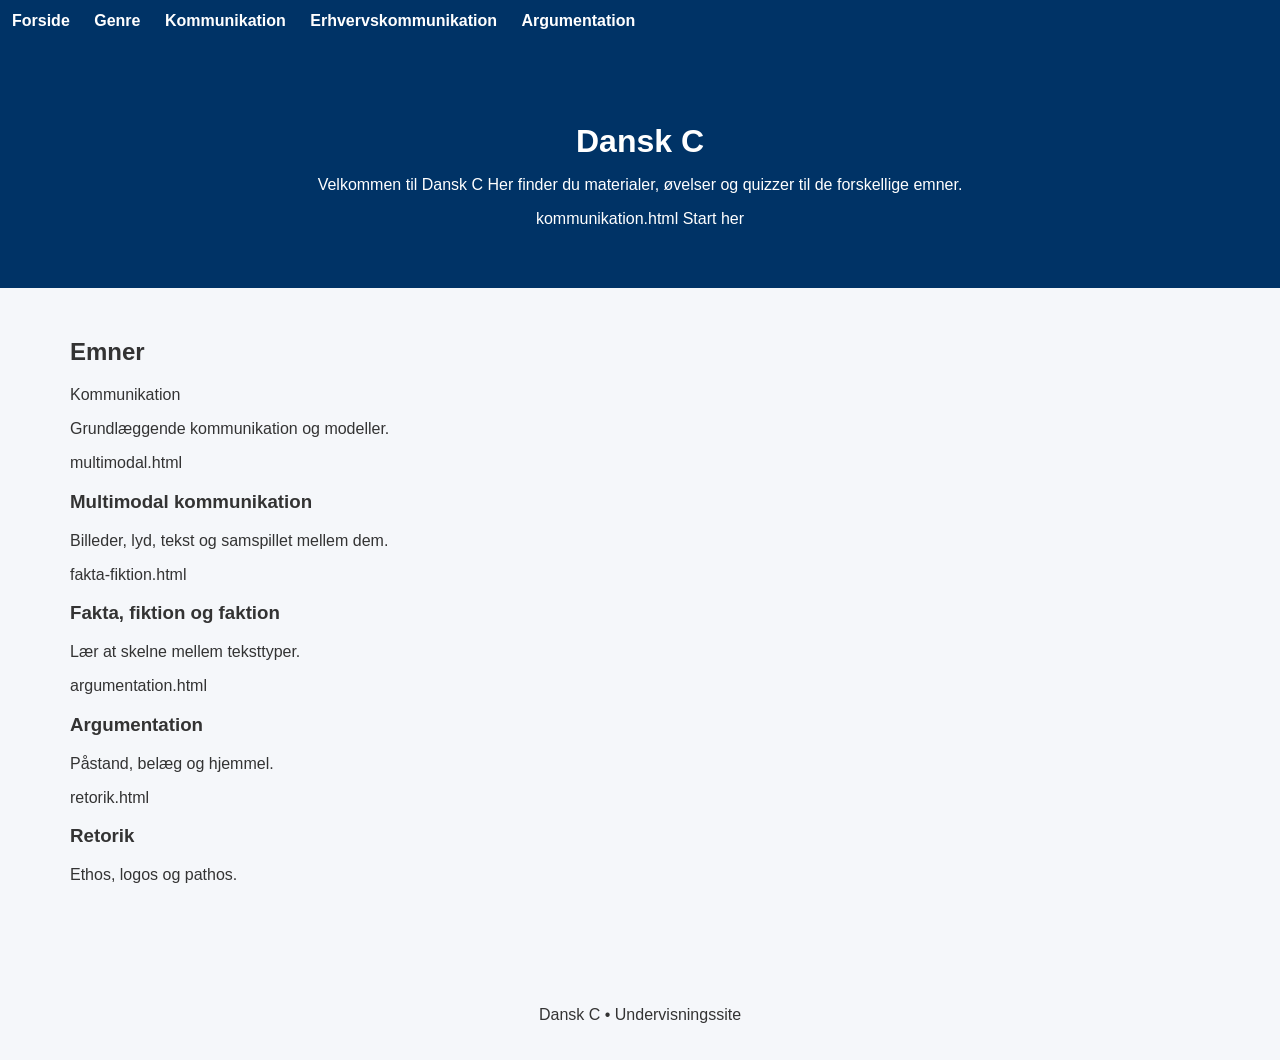
<file: index.html>
<!DOCTYPE html>
<html lang="da">
<head>
<meta charset="UTF-8">
<meta name="viewport" content="width=device-width, initial-scale=1.0">
<title>Dansk C</title>
<link rel="stylesheet" href="css/style.css">
</head>

<body>
<nav>
<a href="index.html">Forside</a>
<a href="genre.html">Genre</a>
<a href="kommunikation.html">Kommunikation</a>
<a href="erhvervskommunikation.html">Erhvervskommunikation</a>
  

  
<a href="argumentation.html">Argumentation</a>
</nav>

<header class="hero">

<h1>Dansk C</h1>

<p>
Velkommen til Dansk C
Her finder du materialer, øvelser og quizzer til de forskellige emner.
</p>

kommunikation.html
Start her
</a>

</header>

<main>

<h2>Emner</h2>

<div class="cards">

<ammunikation.html
<h3>Kommunikation</h3>
<p>Grundlæggende kommunikation og modeller.</p>
</a>

multimodal.html
<h3>Multimodal kommunikation</h3>
<p>Billeder, lyd, tekst og samspillet mellem dem.</p>
</a>

fakta-fiktion.html
<h3>Fakta, fiktion og faktion</h3>
<p>Lær at skelne mellem teksttyper.</p>
</a>

argumentation.html
<h3>Argumentation</h3>
<p>Påstand, belæg og hjemmel.</p>
</a>

retorik.html
<h3>Retorik</h3>
<p>Ethos, logos og pathos.</p>
</a>

</div>

</main>

<footer>

<p>
Dansk C • Undervisningssite
</p>

</footer>

</body>
</html>
</file>
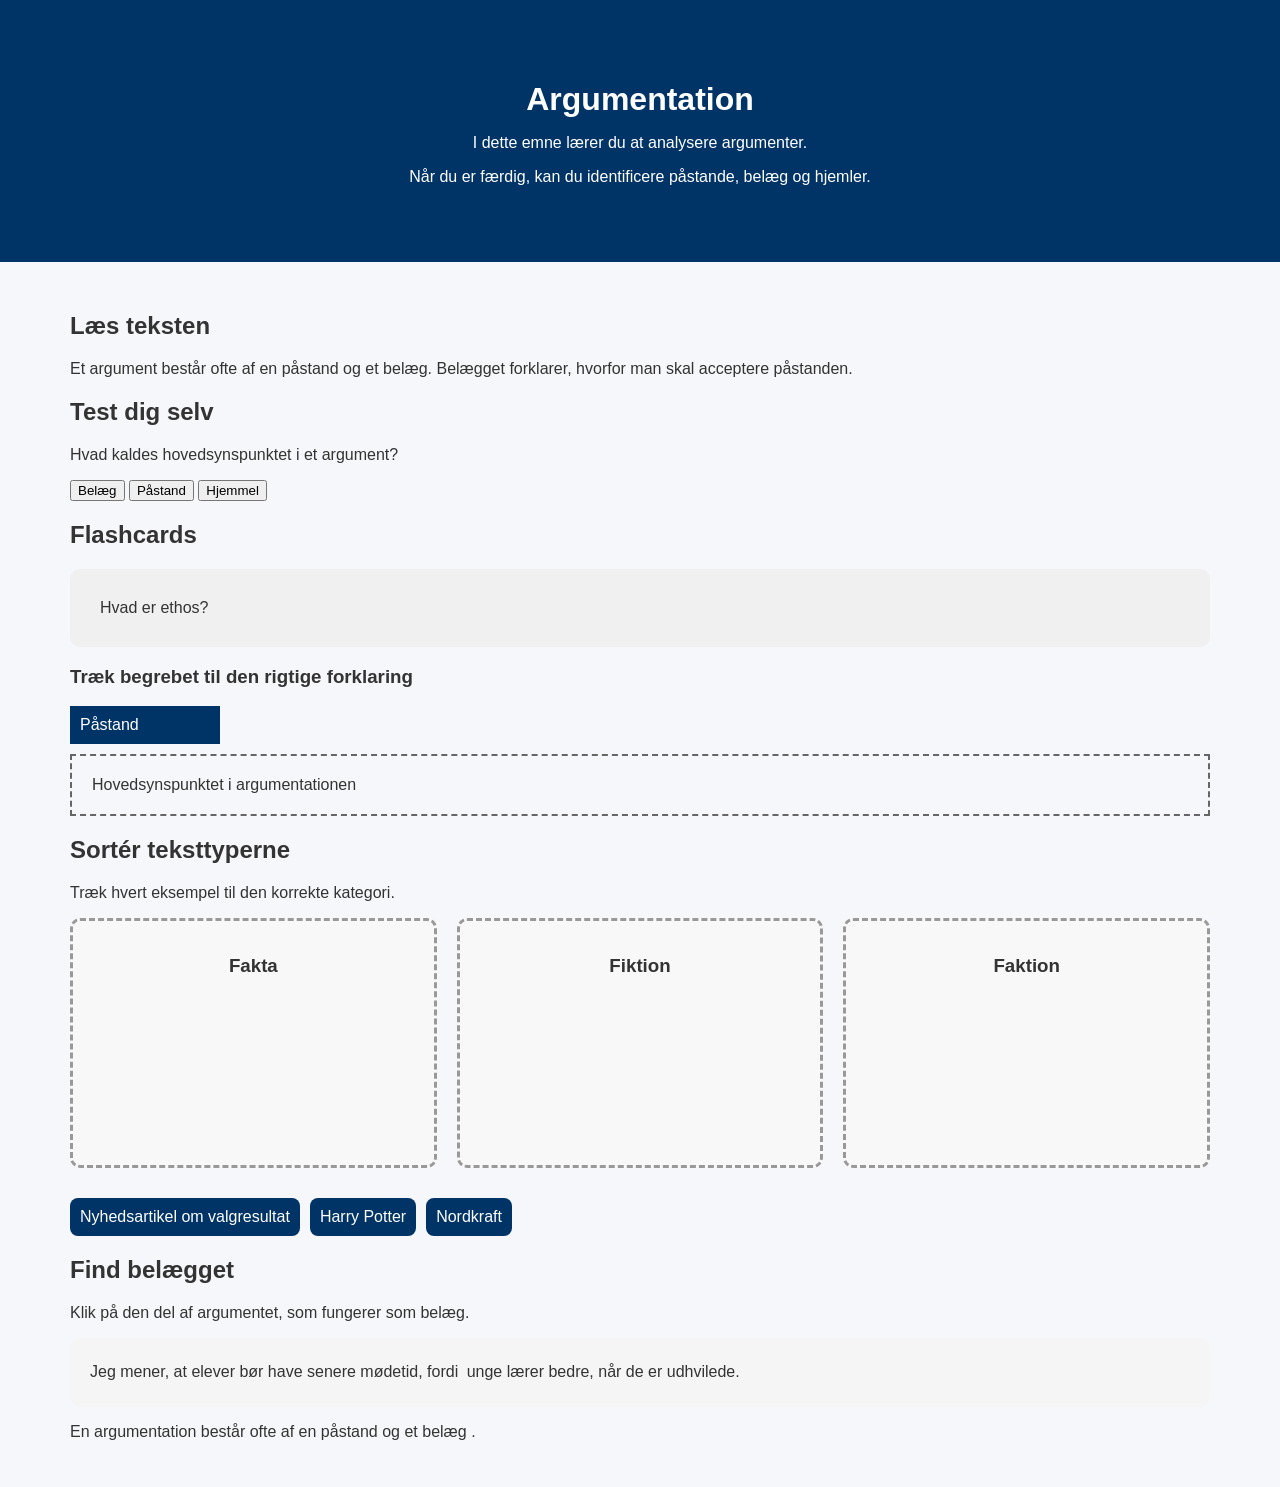
<file: argumentation.html>
<!DOCTYPE html>
<html lang="da">
<head>
    <meta charset="UTF-8">
    <meta name="viewport" content="width=device-width, initial-scale=1.0">
    <title>Argumentation</title>

<link rel="stylesheet" href="css/style.css">
</head>

<body>

<header class="hero">
    <h1>Argumentation</h1>

    <p>
        I dette emne lærer du at analysere argumenter.
    </p>

    <p>
        Når du er færdig, kan du identificere påstande,
        belæg og hjemler.
    </p>
</header>

<main>

<section>
    <h2>Læs teksten</h2>

    <p>
        Et argument består ofte af en påstand og et belæg.
        Belægget forklarer, hvorfor man skal acceptere påstanden.
    </p>
</section>

<section>
    <h2>Test dig selv</h2>

    <p>
        Hvad kaldes hovedsynspunktet i et argument?
    </p>

    <button onclick="quiz('forkert')">
        Belæg
    </button>

    <button onclick="quiz('rigtigt')">
        Påstand
    </button>

    <button onclick="quiz('forkert')">
        Hjemmel
    </button>

    <div id="feedback"></div>

</section>

<section>

<h1>Flashcards</h1>

<div class="flashcard" onclick="flipCard(this)">
    <div class="front">
        Hvad er ethos?
    </div>

    <div class="back">
        Afsenderens troværdighed.
    </div>
</div>
</section>

<h3>Træk begrebet til den rigtige forklaring</h3>

<div draggable="true" class="drag-item" id="paastand">
    Påstand
</div>

<div class="drop-zone"
     ondrop="drop(event)"
     ondragover="allowDrop(event)"
     data-answer="paastand">

    Hovedsynspunktet i argumentationen
</div>


<section>

    <h2>Sortér teksttyperne</h2>

    <p>
        Træk hvert eksempel til den korrekte kategori.
    </p>

    <div class="sorteringsområde">

        <div class="kategori"
             data-answer="fakta"
             ondrop="drop(event)"
             ondragover="allowDrop(event)">
            <h3>Fakta</h3>
        </div>

        <div class="kategori"
             data-answer="fiktion"
             ondrop="drop(event)"
             ondragover="allowDrop(event)">
            <h3>Fiktion</h3>
        </div>

        <div class="kategori"
             data-answer="faktion"
             ondrop="drop(event)"
             ondragover="allowDrop(event)">
            <h3>Faktion</h3>
        </div>

    </div>

    <div class="kortområde">

        <div class="kort"
             id="kort1"
             draggable="true"
             data-type="fakta"
             ondragstart="drag(event)">
            Nyhedsartikel om valgresultat
        </div>

        <div class="kort"
             id="kort2"
             draggable="true"
             data-type="fiktion"
             ondragstart="drag(event)">
            Harry Potter
        </div>

        <div class="kort"
             id="kort3"
             draggable="true"
             data-type="faktion"
             ondragstart="drag(event)">
            Nordkraft
        </div>

    </div>

    <div id="resultat"></div>

</section>

<section>

    <h2>Find belægget</h2>

    <p>
        Klik på den del af argumentet, som fungerer som belæg.
    </p>

    <div class="tekstboks">

        Jeg mener, at elever bør have senere mødetid,
        fordi
        <span class="klikbart"
              onclick="tjekSvar(this, true)">
              unge lærer bedre, når de er udhvilede.
        </span>

    </div>

    <div id="feedback"></div>

</section>

<p>

En argumentation består ofte af en

<span class="begreb"
      onclick="forklar('påstand')">
      påstand
</span>

og et

<span class="begreb"
      onclick="forklar('belæg')">
      belæg
</span>.

</p>

<div id="forklaring"></div>

</main>

<script src="js/app.js"></script>

</body>
</html>
</file>
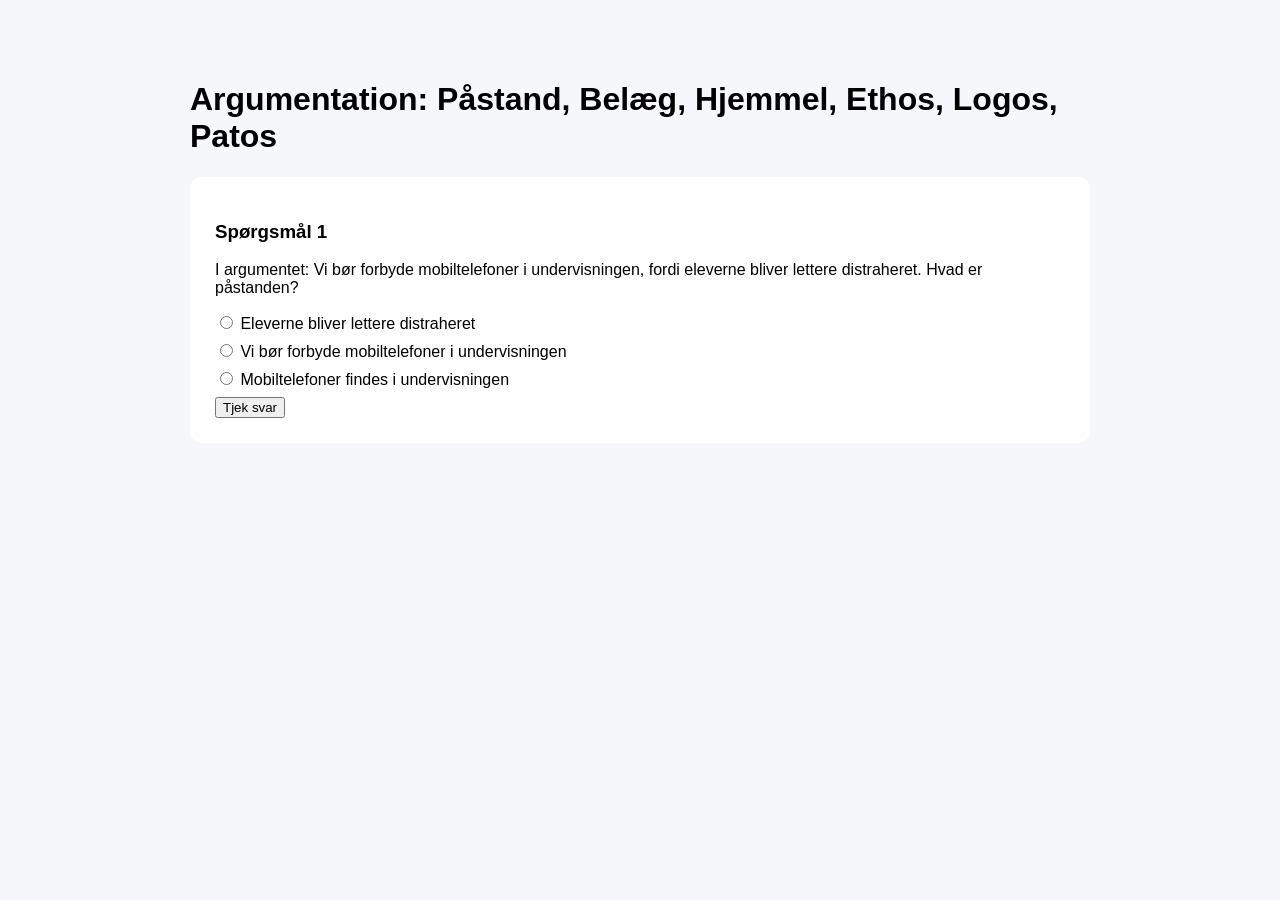
<file: argumentationsquiz.html>
<!DOCTYPE html><html lang="da"><head><meta charset="UTF-8"><meta name="viewport" content="width=device-width, initial-scale=1.0"><title>Argumentationsquiz</title><style>body{font-family:Arial;max-width:900px;margin:40px auto;padding:20px;background:#f5f7fa}#quiz{background:#fff;padding:25px;border-radius:12px}.option{display:block;margin:8px 0}.hidden{display:none}</style></head><body><h1>Argumentation: Påstand, Belæg, Hjemmel, Ethos, Logos, Patos</h1><div id="quiz"></div><script>const questions=[{q:'I argumentet: Vi bør forbyde mobiltelefoner i undervisningen, fordi eleverne bliver lettere distraheret. Hvad er påstanden?',o:['Eleverne bliver lettere distraheret','Vi bør forbyde mobiltelefoner i undervisningen','Mobiltelefoner findes i undervisningen'],a:1},{q:'Hvad er belægget i samme argument?',o:['Påstanden','Eleverne bliver lettere distraheret','Skolen har regler'],a:1},{q:'Hvilken appelform bruges: Ifølge Sundhedsstyrelsen bør unge sove mindst 8 timer?',o:['Ethos','Patos','Logos'],a:0},{q:'Hvilken appelform bruges: Statistik viser bedre karakterer?',o:['Patos','Logos','Ethos'],a:1}];let i=0,s=0;function show(){if(i>=questions.length){document.getElementById('quiz').innerHTML='<h2>Færdig</h2><p>Score: '+s+'/'+questions.length+'</p>';return;}let q=questions[i];document.getElementById('quiz').innerHTML='<h3>Spørgsmål '+(i+1)+'</h3><p>'+q.q+'</p>'+q.o.map((x,n)=>'<label class="option"><input type="radio" name="a" value="'+n+'"> '+x+'</label>').join('')+'<button onclick="check()">Tjek svar</button><div id="fb"></div>';}function check(){let v=document.querySelector("input[name=a]:checked");if(!v)return; if(+v.value===questions[i].a){s++;document.getElementById('fb').innerHTML='Korrekt';} else document.getElementById('fb').innerHTML='Forkert'; i++; setTimeout(show,800);}show();</script></body></html>
</file>
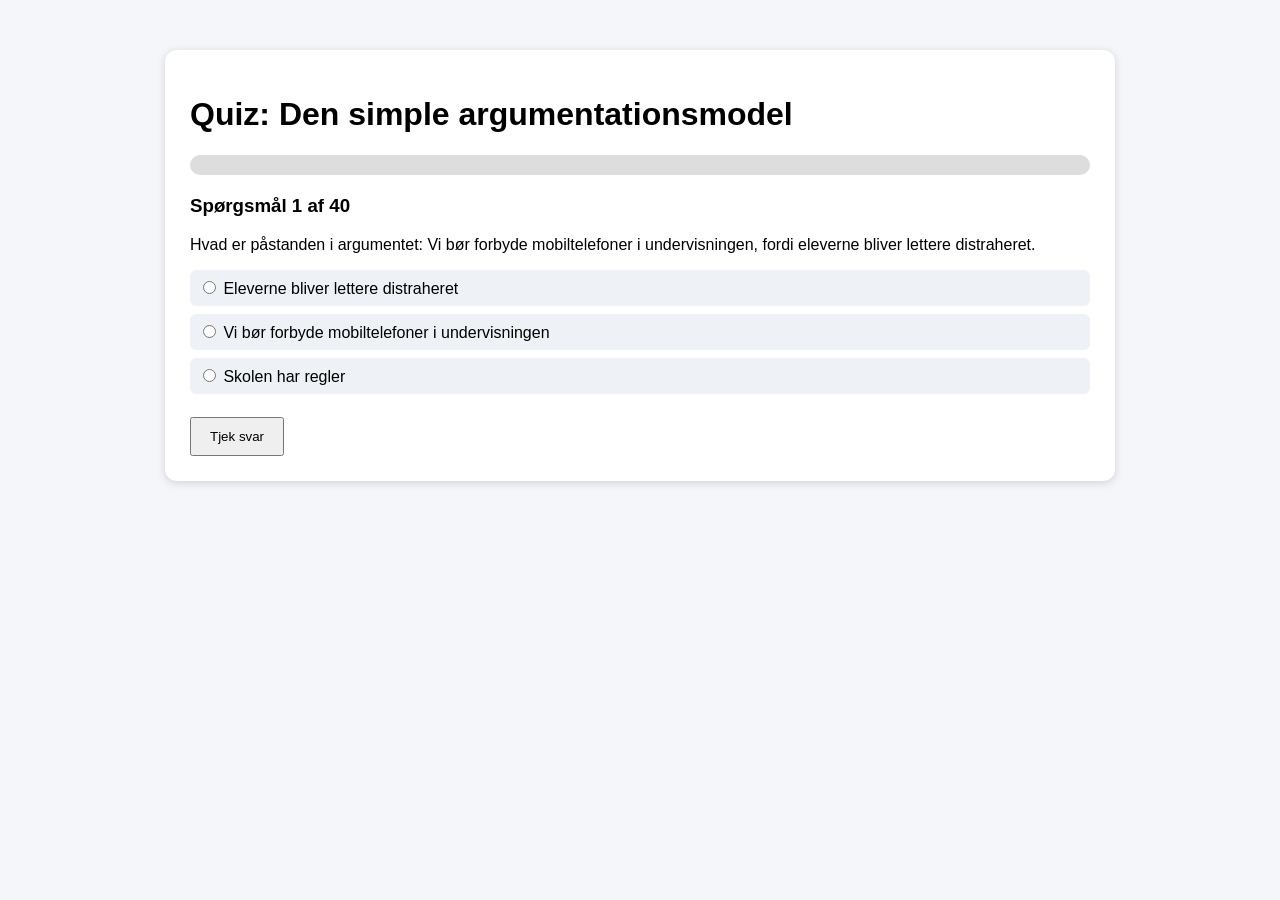
<file: argumentationsquiz40sporgsmaal.html>
<!DOCTYPE html>
<html lang="da">
<head>
<meta charset="UTF-8">
<meta name="viewport" content="width=device-width, initial-scale=1.0">
<title>Argumentationsquiz – 40 spørgsmål</title>
<style>
body{font-family:Arial,sans-serif;max-width:950px;margin:30px auto;padding:20px;background:#f4f6f9}
.card{background:white;padding:25px;border-radius:12px;box-shadow:0 2px 8px rgba(0,0,0,.15)}
.progress{height:20px;background:#ddd;border-radius:10px;margin-bottom:20px}
.bar{height:20px;background:#2e8b57;border-radius:10px;width:0%}
.option{display:block;margin:8px 0;padding:8px;background:#eef2f7;border-radius:6px}
button{padding:10px 18px;margin-top:15px}
#fb{margin-top:15px;padding:12px;border-radius:8px}
.correct{background:#d4edda}.wrong{background:#f8d7da}
input[type=text]{width:100%;padding:10px}
</style>
</head><body>
<div class="card"><h1>Quiz: Den simple argumentationsmodel</h1><div class="progress"><div id="bar" class="bar"></div></div><div id="q"></div><div id="fb" style="display:none"></div><button id="check">Tjek svar</button><button id="next" style="display:none">Næste</button></div>
<script>
const questions=[
{type:'choice',question:'Hvad er påstanden i argumentet: Vi bør forbyde mobiltelefoner i undervisningen, fordi eleverne bliver lettere distraheret.',options:['Eleverne bliver lettere distraheret','Vi bør forbyde mobiltelefoner i undervisningen','Skolen har regler'],answer:1,exp:'Påstanden er det synspunkt, man vil overbevise modtageren om.'},
{type:'choice',question:'Hvad er belægget i samme argument?',options:['Påstanden','Eleverne bliver lettere distraheret','Mobiltelefoner findes'],answer:1,exp:'Belægget er begrundelsen.'},
{type:'fill',question:'Den skjulte regel mellem påstand og belæg kaldes ________.',answer:'hjemmel',exp:'Hjemlen forbinder påstand og belæg.'},
{type:'choice',question:'Hvad er påstanden: Man bør spise morgenmad, fordi kroppen har brug for energi.',options:['Kroppen har brug for energi','Man bør spise morgenmad','Energi er vigtigt'],answer:1,exp:'Påstanden er det synspunkt der fremføres.'},
{type:'choice',question:'Hvad er hjemlen?',options:['Det er vigtigt at gøre ting kroppen har brug for','Kroppen har brug for energi','Morgenmad findes'],answer:0,exp:'Hjemlen forklarer forbindelsen.'},
{type:'fill',question:'Den begrundelse der støtter påstanden kaldes ________.',answer:'belæg',exp:'Belæg er argumentets begrundelse.'},
{type:'choice',question:'Hvad er belægget i: Skolen bør investere i flere computere, fordi eleverne arbejder digitalt hver dag.',options:['Skolen bør investere','Eleverne arbejder digitalt hver dag','Computere er dyre'],answer:1,exp:'Belægget er begrundelsen.'},
{type:'choice',question:'Hvilken appelform: Ifølge Sundhedsstyrelsen bør unge sove mindst 8 timer.',options:['Patos','Ethos','Logos'],answer:1,exp:'Henvisning til autoritet giver ethos.'},
{type:'choice',question:'Hvilken appelform: Undersøgelser viser at elever med nok søvn klarer sig bedre.',options:['Patos','Ethos','Logos'],answer:2,exp:'Undersøgelser og fakta er logos.'},
{type:'choice',question:'Hvilken appelform: Forestil dig følelsen af at komme hjem til et tomt hus.',options:['Patos','Ethos','Logos'],answer:0,exp:'Der appelleres til følelser.'},
{type:'choice',question:'Som læge gennem 20 år anbefaler jeg vaccination. Hvilken appelform?',options:['Ethos','Patos','Logos'],answer:0,exp:'Erfaring og troværdighed er ethos.'},
{type:'choice',question:'90 % af eleverne siger de lærer mere med tydelige mål.',options:['Patos','Logos','Ethos'],answer:1,exp:'Tal og statistik er logos.'},
{type:'choice',question:'Ingen børn bør opleve sult i Danmark.',options:['Ethos','Logos','Patos'],answer:2,exp:'Udsagnet søger at vække følelser.'},
{type:'fill',question:'Ifølge forskerne på universitetet ... = ________',answer:'ethos',exp:'Eksperter skaber ethos.'},
{type:'fill',question:'Statistikken viser tydeligt ... = ________',answer:'logos',exp:'Statistik er logos.'},
{type:'fill',question:'Det er hjerteskærende at se ... = ________',answer:'patos',exp:'Følelser er patos.'},
{type:'choice',question:'Påstand: Vi bør plante flere træer, fordi de optager CO2. Hvad er påstanden?',options:['Træer optager CO2','Vi bør plante flere træer','CO2 findes'],answer:1,exp:'Påstanden er det man argumenterer for.'},
{type:'choice',question:'Hvad er belægget?',options:['Vi bør plante flere træer','De optager CO2','Træer er grønne'],answer:1,exp:'Belægget støtter påstanden.'},
{type:'choice',question:'Hvilken hjemmel passer bedst?',options:['Hvis noget reducerer CO2 bør man støtte det','Træer vokser','Skove er flotte'],answer:0,exp:'Det er forbindelsen mellem belæg og påstand.'},
{type:'choice',question:'Skolen bør have senere mødetid, fordi unge har brug for mere søvn. Hvad er påstanden?',options:['Unge har brug for mere søvn','Skolen bør have senere mødetid','Søvn er vigtigt'],answer:1,exp:'Påstanden er synspunktet.'},
{type:'choice',question:'Hvad er belægget?',options:['Skolen bør have senere mødetid','Unge har brug for mere søvn','Elever møder trætte'],answer:1,exp:'Belægget begrunder påstanden.'},
{type:'choice',question:'Passende hjemmel?',options:['Hvis mennesker har brug for noget bør man tage hensyn','Unge kan lide at sove','Skoler bestemmer selv'],answer:0,exp:'Hjemlen forbinder udsagnene.'},
{type:'fill',question:'Den skjulte regel kaldes ________.',answer:'hjemmel',exp:'Korrekt.'},
{type:'choice',question:'Vi bør spise mindre sukker, fordi for meget sukker øger risikoen for sygdomme. Hvad er belægget?',options:['Vi bør spise mindre sukker','For meget sukker øger risikoen for sygdomme','Sukker smager godt'],answer:1,exp:'Belægget er begrundelsen.'},
{type:'choice',question:'Jeg har arbejdet som lærer i 25 år. Hvilken appelform?',options:['Ethos','Patos','Logos'],answer:0,exp:'Erfaring giver ethos.'},
{type:'choice',question:'Testresultaterne steg med 18 %. Hvilken appelform?',options:['Patos','Logos','Ethos'],answer:1,exp:'Tal og data er logos.'},
{type:'choice',question:'Tænk på de børn som går sultne i seng. Hvilken appelform?',options:['Patos','Ethos','Logos'],answer:0,exp:'Følelser = patos.'},
{type:'fill',question:'Appelform baseret på statistik: ________.',answer:'logos',exp:'Logos bygger på fakta.'},
{type:'choice',question:'Hvilken sætning er en påstand?',options:['Der findes mobning på sociale medier','Sociale medier bør gøre mere for at stoppe mobning','Mange unge bruger sociale medier'],answer:1,exp:'En påstand er et diskutérbart synspunkt.'},
{type:'choice',question:'Man bør læse bøger, fordi læsning øger ordforrådet. Hvad er hjemlen?',options:['Hvis noget forbedrer læring bør man gøre det','Bøger findes på biblioteker','Mange læser bøger'],answer:0,exp:'Hjemlen forbinder argumentet.'},
{type:'fill',question:'Vi bør ________ flere træer, fordi de forbedrer miljøet.',answer:'plante',exp:'Påstanden er at plante flere træer.'},
{type:'choice',question:'Professor Hansen anbefaler denne løsning. Hvilken appelform?',options:['Ethos','Patos','Logos'],answer:0,exp:'Ekspert = ethos.'},
{type:'choice',question:'Hvis vi ikke handler nu risikerer kommende generationer klimaproblemer. Hvilken appelform dominerer?',options:['Patos','Ethos','Logos'],answer:0,exp:'Bekymring skaber patos.'},
{type:'choice',question:'Elever bør aflevere opgaver digitalt, fordi det sparer papir. Hvad er belægget?',options:['Elever bør aflevere opgaver digitalt','Det sparer papir','Papir er dyrt'],answer:1,exp:'Belægget er begrundelsen.'},
{type:'fill',question:'Appelform der bygger på afsenderens troværdighed: ________.',answer:'ethos',exp:'Ethos handler om troværdighed.'},
{type:'choice',question:'Kommunen bør bygge flere cykelstier, fordi det øger trafiksikkerheden. Hvad er påstanden?',options:['Det øger trafiksikkerheden','Kommunen bør bygge flere cykelstier','Mange cykler'],answer:1,exp:'Påstanden er konklusionen.'},
{type:'choice',question:'Hjemmel til cykelsti-argumentet?',options:['Hvis noget gør trafikken mere sikker bør man støtte det','Cykelstier fylder plads','Kommuner bygger veje'],answer:0,exp:'Korrekt hjemmel.'},
{type:'choice',question:'Ifølge forskere falder CO2-udledningen med 30 %, og vi sikrer en bedre fremtid for vores børn. Hvilken kombination?',options:['Kun ethos','Kun logos','Både logos og patos'],answer:2,exp:'Tal = logos, børnenes fremtid = patos.'},
{type:'choice',question:'Hvilken del af argumentationen er ofte underforstået?',options:['Belæg','Hjemmel','Påstand'],answer:1,exp:'Hjemlen er ofte skjult.'},
{type:'choice',question:'Hvilket udsagn er bedst som belæg?',options:['Man bør cykle mere','Cykling reducerer trængsel og forurening','Cykler har to hjul'],answer:1,exp:'Belægget skal begrunde påstanden.'}
];
let idx=0,score=0;const q=document.getElementById('q'),fb=document.getElementById('fb');
function render(){document.getElementById('bar').style.width=(idx/questions.length*100)+'%';if(idx>=questions.length){q.innerHTML='<h2>Quiz færdig!</h2><h3>Point: '+score+' / '+questions.length+'</h3>';document.getElementById('check').style.display='none';document.getElementById('next').style.display='none';document.getElementById('bar').style.width='100%';return;} let x=questions[idx],h='<h3>Spørgsmål '+(idx+1)+' af '+questions.length+'</h3><p>'+x.question+'</p>'; if(x.type==='choice'){x.options.forEach((o,i)=>h+='<label class="option"><input type="radio" name="ans" value="'+i+'"> '+o+'</label>')} else{h+='<input id="txt" type="text">'} q.innerHTML=h; fb.style.display='none';}
function norm(s){return s.toLowerCase().trim();}
document.getElementById('check').onclick=function(){let x=questions[idx],ok=false;if(x.type==='choice'){let r=document.querySelector('input[name="ans"]:checked'); if(!r)return; ok=parseInt(r.value)===x.answer;} else {ok=norm(document.getElementById('txt').value).includes(norm(x.answer));} if(ok)score++; fb.className=ok?'correct':'wrong'; fb.style.display='block'; fb.innerHTML=(ok?'✅ Korrekt!':'❌ Forkert!')+'<br><strong>Forklaring:</strong> '+x.exp; document.getElementById('next').style.display='inline-block';};
document.getElementById('next').onclick=function(){idx++;this.style.display='none';render();}; render();
</script></body></html>
</file>
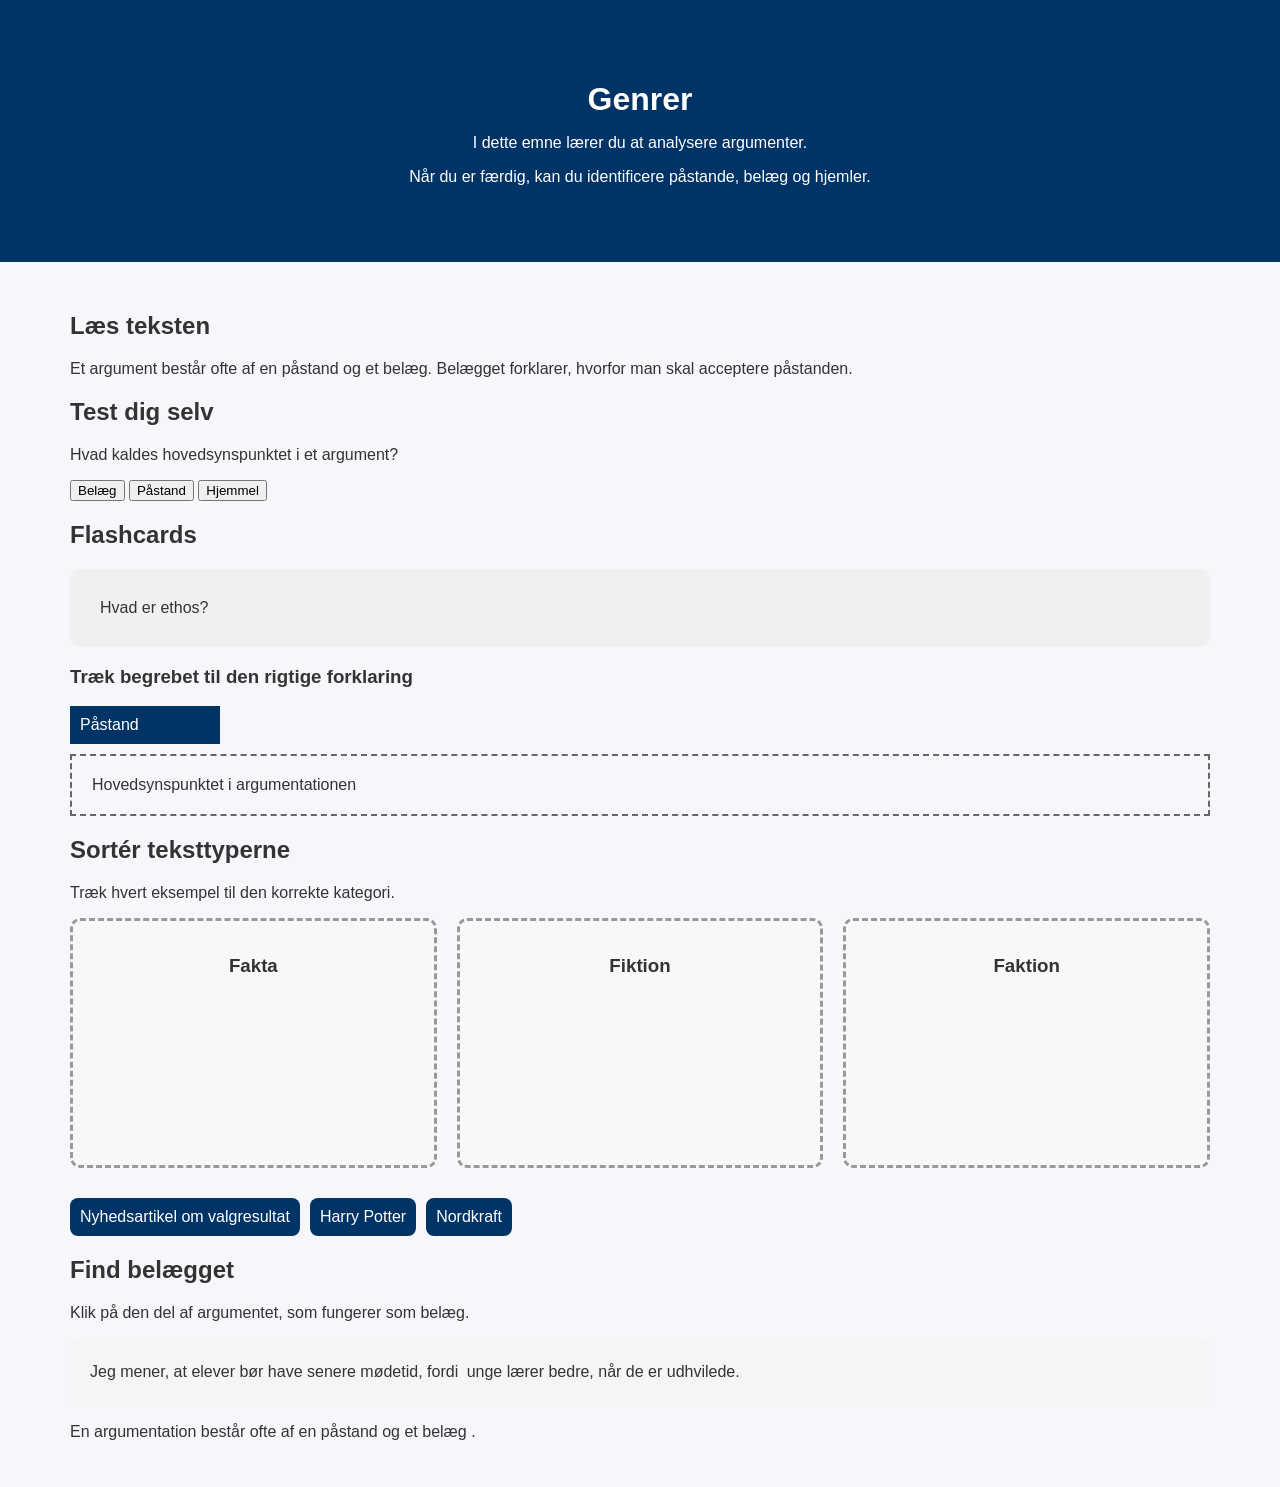
<file: genrer.html>
<!DOCTYPE html>
<html lang="da">
<head>
    <meta charset="UTF-8">
    <meta name="viewport" content="width=device-width, initial-scale=1.0">
    <title>Genrer</title>

<link rel="stylesheet" href="css/style.css">
</head>

<body>

<header class="hero">
    <h1>Genrer</h1>

    <p>
        I dette emne lærer du at analysere argumenter.
    </p>

    <p>
        Når du er færdig, kan du identificere påstande,
        belæg og hjemler.
    </p>
</header>

<main>

<section>
    <h2>Læs teksten</h2>

    <p>
        Et argument består ofte af en påstand og et belæg.
        Belægget forklarer, hvorfor man skal acceptere påstanden.
    </p>
</section>

<section>
    <h2>Test dig selv</h2>

    <p>
        Hvad kaldes hovedsynspunktet i et argument?
    </p>

    <button onclick="quiz('forkert')">
        Belæg
    </button>

    <button onclick="quiz('rigtigt')">
        Påstand
    </button>

    <button onclick="quiz('forkert')">
        Hjemmel
    </button>

    <div id="feedback"></div>

</section>

<section>

<h1>Flashcards</h1>

<div class="flashcard" onclick="flipCard(this)">
    <div class="front">
        Hvad er ethos?
    </div>

    <div class="back">
        Afsenderens troværdighed.
    </div>
</div>
</section>

<h3>Træk begrebet til den rigtige forklaring</h3>

<div draggable="true" class="drag-item" id="paastand">
    Påstand
</div>

<div class="drop-zone"
     ondrop="drop(event)"
     ondragover="allowDrop(event)"
     data-answer="paastand">

    Hovedsynspunktet i argumentationen
</div>


<section>

    <h2>Sortér teksttyperne</h2>

    <p>
        Træk hvert eksempel til den korrekte kategori.
    </p>

    <div class="sorteringsområde">

        <div class="kategori"
             data-answer="fakta"
             ondrop="drop(event)"
             ondragover="allowDrop(event)">
            <h3>Fakta</h3>
        </div>

        <div class="kategori"
             data-answer="fiktion"
             ondrop="drop(event)"
             ondragover="allowDrop(event)">
            <h3>Fiktion</h3>
        </div>

        <div class="kategori"
             data-answer="faktion"
             ondrop="drop(event)"
             ondragover="allowDrop(event)">
            <h3>Faktion</h3>
        </div>

    </div>

    <div class="kortområde">

        <div class="kort"
             id="kort1"
             draggable="true"
             data-type="fakta"
             ondragstart="drag(event)">
            Nyhedsartikel om valgresultat
        </div>

        <div class="kort"
             id="kort2"
             draggable="true"
             data-type="fiktion"
             ondragstart="drag(event)">
            Harry Potter
        </div>

        <div class="kort"
             id="kort3"
             draggable="true"
             data-type="faktion"
             ondragstart="drag(event)">
            Nordkraft
        </div>

    </div>

    <div id="resultat"></div>

</section>

<section>

    <h2>Find belægget</h2>

    <p>
        Klik på den del af argumentet, som fungerer som belæg.
    </p>

    <div class="tekstboks">

        Jeg mener, at elever bør have senere mødetid,
        fordi
        <span class="klikbart"
              onclick="tjekSvar(this, true)">
              unge lærer bedre, når de er udhvilede.
        </span>

    </div>

    <div id="feedback"></div>

</section>

<p>

En argumentation består ofte af en

<span class="begreb"
      onclick="forklar('påstand')">
      påstand
</span>

og et

<span class="begreb"
      onclick="forklar('belæg')">
      belæg
</span>.

</p>

<div id="forklaring"></div>

</main>

<script src="js/app.js"></script>

</body>
</html>
</file>
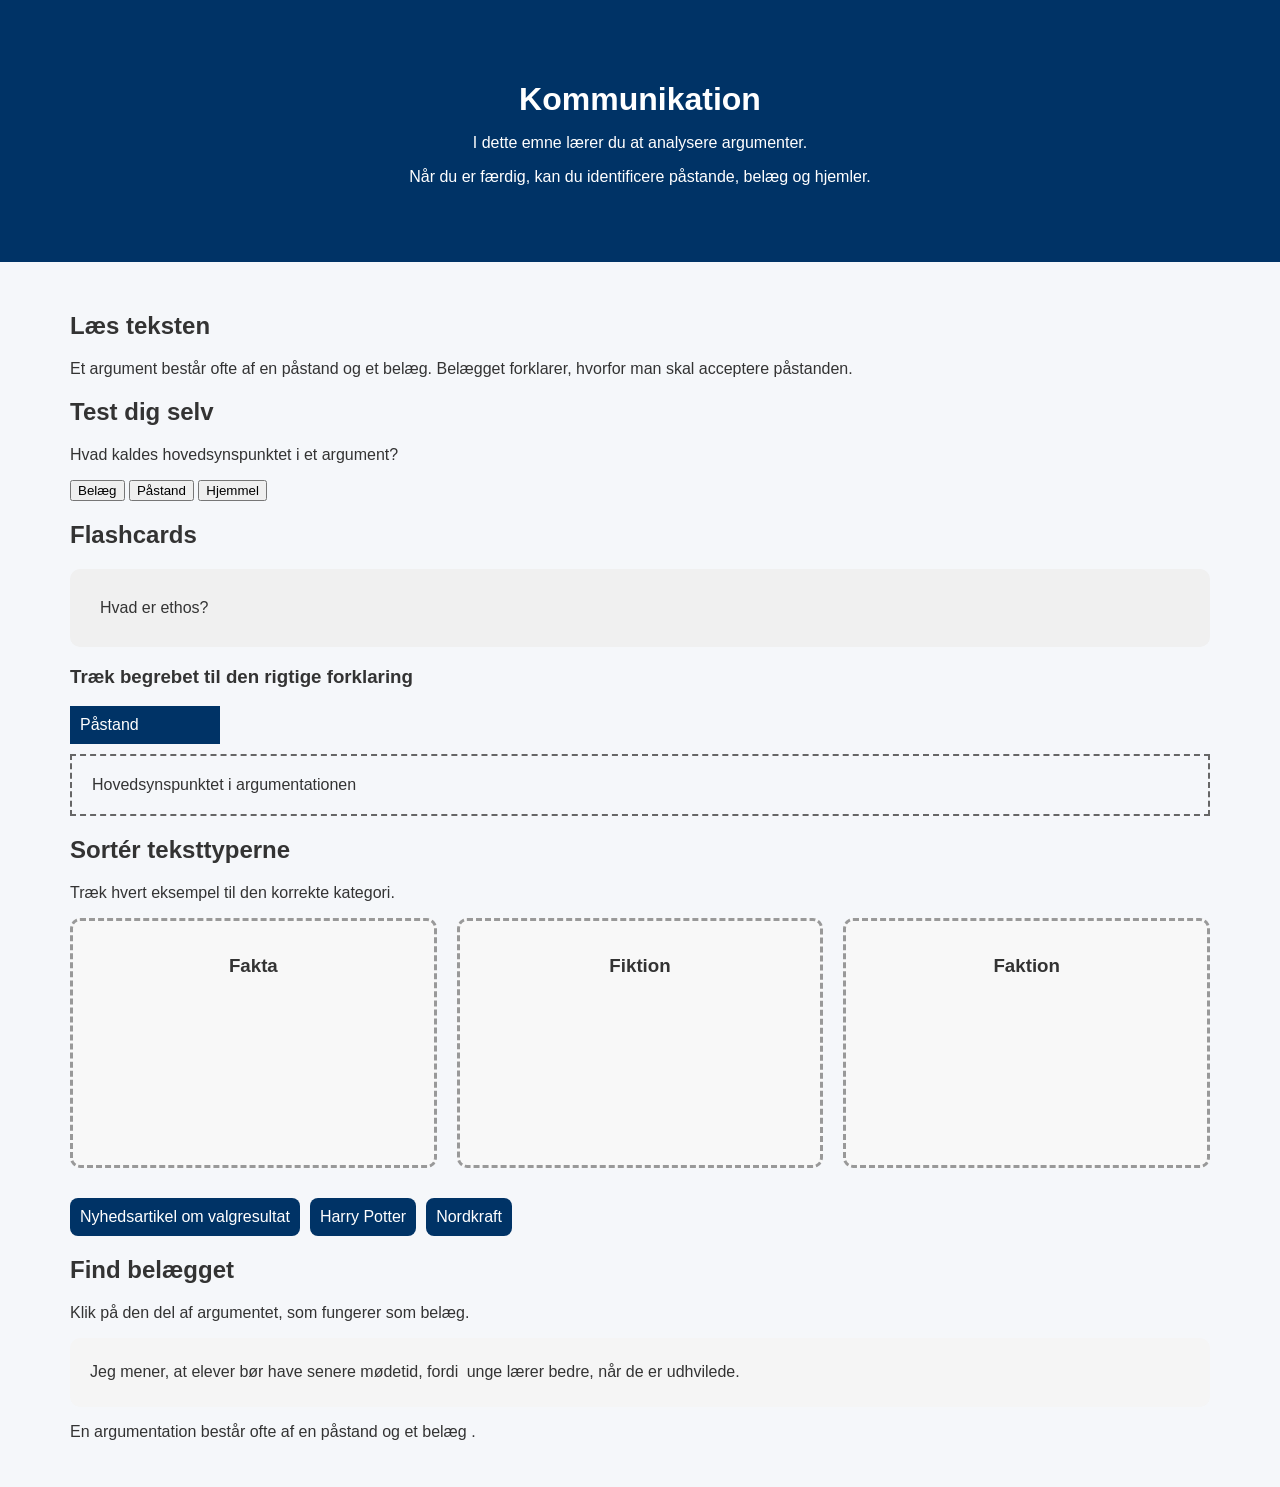
<file: kommunikation.html>
<!DOCTYPE html>
<html lang="da">
<head>
    <meta charset="UTF-8">
    <meta name="viewport" content="width=device-width, initial-scale=1.0">
    <title>Genrer</title>

<link rel="stylesheet" href="css/style.css">
</head>

<body>

<header class="hero">
    <h1>Kommunikation</h1>

    <p>
        I dette emne lærer du at analysere argumenter.
    </p>

    <p>
        Når du er færdig, kan du identificere påstande,
        belæg og hjemler.
    </p>
</header>

<main>

<section>
    <h2>Læs teksten</h2>

    <p>
        Et argument består ofte af en påstand og et belæg.
        Belægget forklarer, hvorfor man skal acceptere påstanden.
    </p>
</section>

<section>
    <h2>Test dig selv</h2>

    <p>
        Hvad kaldes hovedsynspunktet i et argument?
    </p>

    <button onclick="quiz('forkert')">
        Belæg
    </button>

    <button onclick="quiz('rigtigt')">
        Påstand
    </button>

    <button onclick="quiz('forkert')">
        Hjemmel
    </button>

    <div id="feedback"></div>

</section>

<section>

<h1>Flashcards</h1>

<div class="flashcard" onclick="flipCard(this)">
    <div class="front">
        Hvad er ethos?
    </div>

    <div class="back">
        Afsenderens troværdighed.
    </div>
</div>
</section>

<h3>Træk begrebet til den rigtige forklaring</h3>

<div draggable="true" class="drag-item" id="paastand">
    Påstand
</div>

<div class="drop-zone"
     ondrop="drop(event)"
     ondragover="allowDrop(event)"
     data-answer="paastand">

    Hovedsynspunktet i argumentationen
</div>


<section>

    <h2>Sortér teksttyperne</h2>

    <p>
        Træk hvert eksempel til den korrekte kategori.
    </p>

    <div class="sorteringsområde">

        <div class="kategori"
             data-answer="fakta"
             ondrop="drop(event)"
             ondragover="allowDrop(event)">
            <h3>Fakta</h3>
        </div>

        <div class="kategori"
             data-answer="fiktion"
             ondrop="drop(event)"
             ondragover="allowDrop(event)">
            <h3>Fiktion</h3>
        </div>

        <div class="kategori"
             data-answer="faktion"
             ondrop="drop(event)"
             ondragover="allowDrop(event)">
            <h3>Faktion</h3>
        </div>

    </div>

    <div class="kortområde">

        <div class="kort"
             id="kort1"
             draggable="true"
             data-type="fakta"
             ondragstart="drag(event)">
            Nyhedsartikel om valgresultat
        </div>

        <div class="kort"
             id="kort2"
             draggable="true"
             data-type="fiktion"
             ondragstart="drag(event)">
            Harry Potter
        </div>

        <div class="kort"
             id="kort3"
             draggable="true"
             data-type="faktion"
             ondragstart="drag(event)">
            Nordkraft
        </div>

    </div>

    <div id="resultat"></div>

</section>

<section>

    <h2>Find belægget</h2>

    <p>
        Klik på den del af argumentet, som fungerer som belæg.
    </p>

    <div class="tekstboks">

        Jeg mener, at elever bør have senere mødetid,
        fordi
        <span class="klikbart"
              onclick="tjekSvar(this, true)">
              unge lærer bedre, når de er udhvilede.
        </span>

    </div>

    <div id="feedback"></div>

</section>

<p>

En argumentation består ofte af en

<span class="begreb"
      onclick="forklar('påstand')">
      påstand
</span>

og et

<span class="begreb"
      onclick="forklar('belæg')">
      belæg
</span>.

</p>

<div id="forklaring"></div>

</main>

<script src="js/app.js"></script>

</body>
</html>
</file>
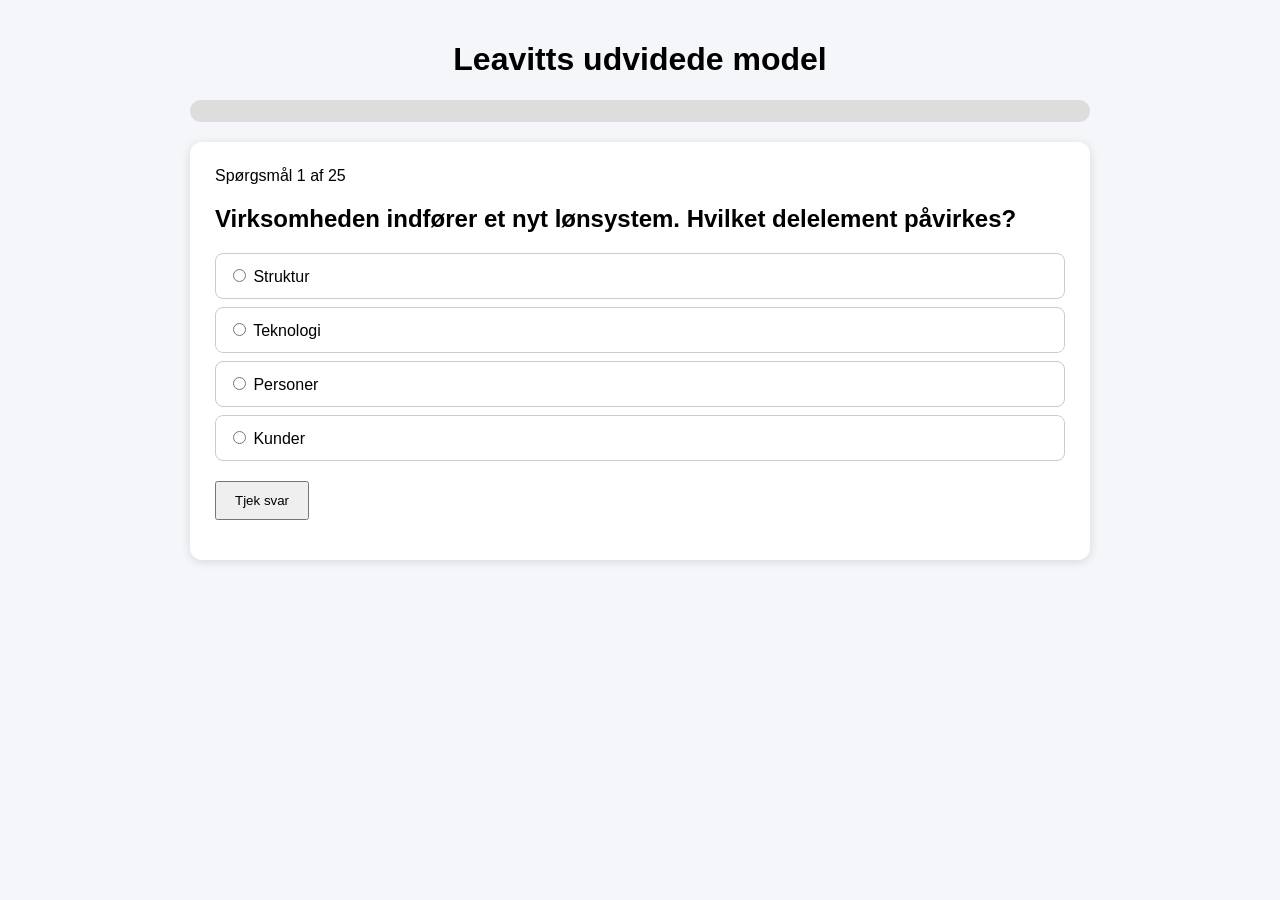
<file: Leavitt_Quiz_Avanceret.html>
<!DOCTYPE html><html lang="da"><head><meta charset="UTF-8"><meta name="viewport" content="width=device-width,initial-scale=1"><title>Leavitt Quiz Avanceret</title><style>body{font-family:Arial,sans-serif;background:#f4f6f9;max-width:900px;margin:auto;padding:20px} .card{background:#fff;padding:25px;border-radius:12px;box-shadow:0 2px 10px rgba(0,0,0,.12)} h1{text-align:center}.progress{height:22px;background:#ddd;border-radius:20px;overflow:hidden;margin-bottom:20px}.bar{height:100%;width:0;background:#4caf50;transition:.4s}.option{display:block;padding:12px;margin:8px 0;border:1px solid #ccc;border-radius:8px;cursor:pointer}.option:hover{background:#eef6ff} button{padding:10px 18px;margin-top:12px} #feedback{margin-top:15px;font-weight:bold}</style></head><body><h1>Leavitts udvidede model</h1><div class="progress"><div id="bar" class="bar"></div></div><div class="card"><div id="count"></div><h2 id="q"></h2><div id="answers"></div><button id="check">Tjek svar</button><button id="next" style="display:none">Næste</button><div id="feedback"></div><div id="explanation"></div></div><script>const data=[['Ole fra HR skal på kursus. Hvilket delelement påvirkes?',['Personer','Struktur','Opgaver','Teknologi'],0,'Når medarbejdere uddannes eller udvikler kompetencer, påvirkes elementet Personer.'],['Virksomheden indfører et nyt lønsystem. Hvilket delelement påvirkes?',['Struktur','Teknologi','Personer','Kunder'],1,'Et lønsystem er et teknologisk værktøj.'],['Medarbejderne skal lære at bruge AI-værktøjer. Hvilket delelement påvirkes?',['Personer','Kunder','Lovgivning','Opgaver'],0,'Fokus er på medarbejdernes kompetencer.'],['Virksomheden ændrer organisationsdiagrammet. Hvilket delelement påvirkes?',['Struktur','Teknologi','Globalisering','Opgaver'],0,'Organisationsdiagrammet beskriver strukturen.'],['Lagerarbejdere får nye arbejdsopgaver. Hvilket delelement påvirkes?',['Teknologi','Opgaver','Personer','Kunder'],1,'Arbejdsopgaver hører til delelementet Opgaver.'],['Folketinget vedtager nye regler om databeskyttelse. Hvilket element påvirker virksomheden?',['Kunder','Teknologi','Lovgivning','Personer'],2,'Det er et lovgivningsmæssigt forhold.'],['Kunderne ønsker levering samme dag. Hvilket eksternt element påvirker virksomheden?',['Lovgivning','Kunder','Struktur','Globalisering'],1,'Ønsket kommer fra kunderne.'],['En kinesisk konkurrent går ind på markedet. Hvilket element er det?',['Globalisering','Teknologi','Opgaver','Struktur'],0,'International konkurrence er globalisering.']];while(data.length<25)data.push(...data.slice(0,Math.min(25-data.length,data.length)));data.length=25;data.sort(()=>Math.random()-0.5);let i=0,score=0;function render(){document.getElementById('count').textContent='Spørgsmål '+(i+1)+' af '+data.length;document.getElementById('bar').style.width=(i/data.length*100)+'%';document.getElementById('q').textContent=data[i][0];let h='';data[i][1].forEach((a,j)=>h+=`<label class="option"><input type="radio" name="a" value="${j}"> ${a}</label>`);answers.innerHTML=h;feedback.innerHTML='';explanation.innerHTML='';check.style.display='inline-block';next.style.display='none'}check.onclick=()=>{let s=document.querySelector('input[name=a]:checked');if(!s){alert('Vælg et svar');return;}let ok=Number(s.value)===data[i][2];if(ok){score++;feedback.innerHTML='✅ Korrekt';feedback.style.color='green';}else{feedback.innerHTML='❌ Forkert. Rigtigt svar: '+data[i][1][data[i][2]];feedback.style.color='red';}explanation.innerHTML='<p><strong>Forklaring:</strong> '+data[i][3]+'</p>';check.style.display='none';next.style.display='inline-block';};next.onclick=()=>{i++;if(i<data.length){render();}else{let level=score<15?'Begynder':score<22?'Øvet':'Ekspert';document.querySelector('.card').innerHTML=`<h2>Quiz afsluttet</h2><p>Score: <strong>${score}/${data.length}</strong></p><p>Niveau: <strong>${level}</strong></p><button onclick="location.reload()">Prøv igen</button>`;document.getElementById('bar').style.width='100%';}};render();</script></body></html>
</file>
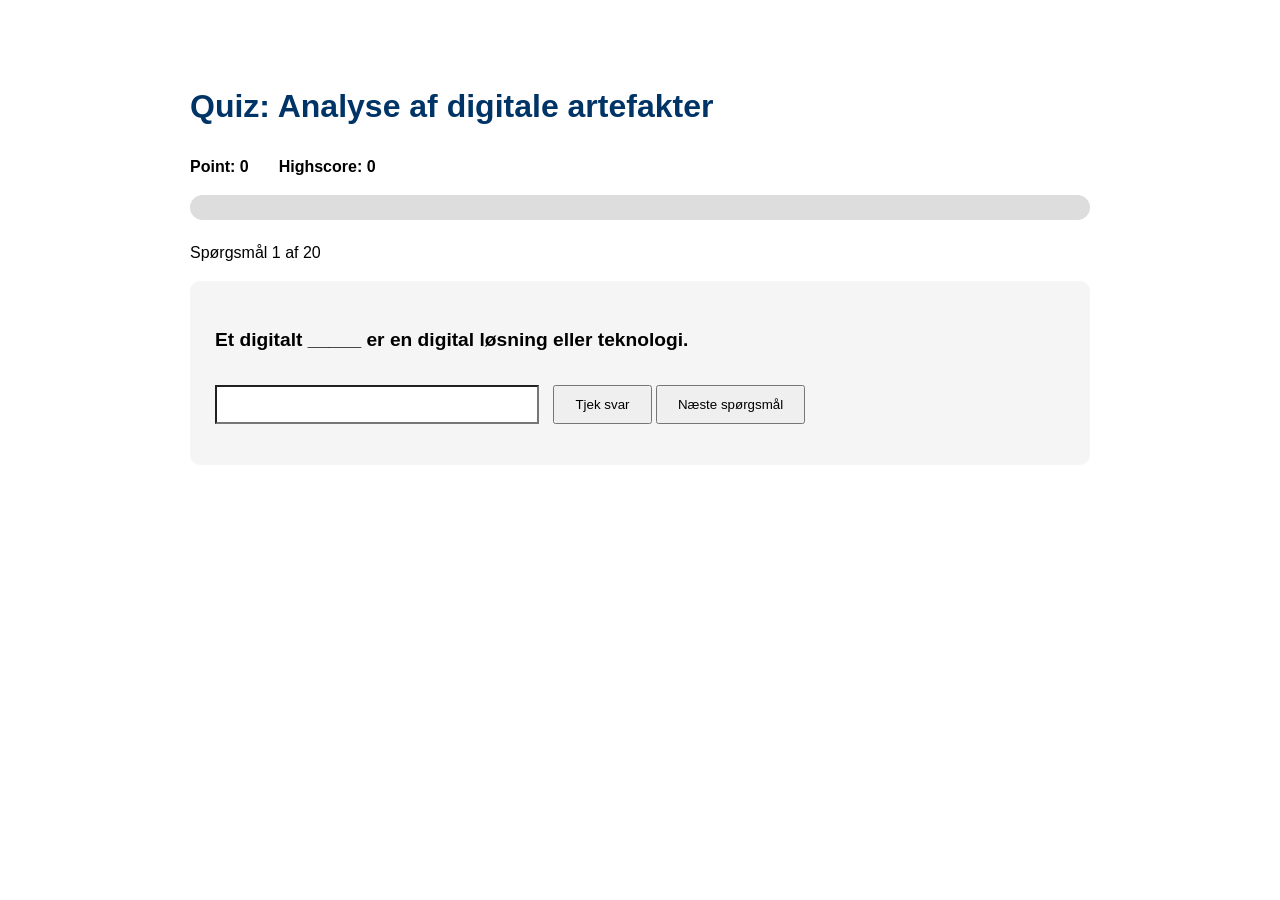
<file: ny1.html>
<!DOCTYPE html>
<html lang="da">
<head>
<meta charset="UTF-8">
<meta name="viewport" content="width=device-width,initial-scale=1">
<title>Quiz: Analyse af digitale artefakter</title>

<style>

body{
    font-family:Arial,sans-serif;
    max-width:900px;
    margin:40px auto;
    padding:20px;
    line-height:1.6;
}

h1{
    color:#003366;
}

#questionBox{
    background:#f5f5f5;
    padding:25px;
    border-radius:10px;
}

#question{
    font-size:1.2em;
    font-weight:bold;
}

input{
    width:300px;
    padding:10px;
    margin-right:10px;
}

button{
    padding:10px 20px;
    margin-top:10px;
    cursor:pointer;
}

.correct{
    color:green;
}

.wrong{
    color:red;
}

#progressContainer{
    width:100%;
    height:25px;
    background:#ddd;
    border-radius:20px;
    margin-bottom:20px;
    overflow:hidden;
}

#progressBar{
    height:100%;
    width:0%;
    background:#2e8b57;
    transition:0.4s;
}

.stats{
    display:flex;
    gap:30px;
    margin-bottom:15px;
    font-weight:bold;
}

</style>

</head>
<body>

<h1>Quiz: Analyse af digitale artefakter</h1>

<div class="stats">
    <div id="score">Point: 0</div>
    <div id="highscore">Highscore: 0</div>
</div>

<div id="progressContainer">
    <div id="progressBar"></div>
</div>

<p id="progress"></p>

<div id="questionBox">

    <p id="question"></p>

    <input
        type="text"
        id="answer"
        autocomplete="off">

    

    <button onclick="checkAnswer()">
        Tjek svar
    </button>

    <button onclick="nextQuestion()">
        Næste spørgsmål
    </button>

    <p id="feedback"></p>

</div>

<script>

/**************************************************
 SPØRGSMÅL
**************************************************/

let questions = [

{
question:"Et digitalt _____ er en digital løsning eller teknologi.",
answers:["artefakt"],
hint:"Begynder med a.",
explanation:"Et artefakt er en digital enhed, app eller løsning."
},

{
question:"Producentens forventning til anvendelsen kaldes _____.",
answers:["intentionalitet"],
hint:"Begynder med i.",
explanation:"Intentionalitet beskriver den tilsigtede brug."
},

{
question:"Data som sendes ind i systemet kaldes _____.",
answers:["input"],
hint:"Modsat output.",
explanation:"Input er de data systemet modtager."
},

{
question:"Data som kommer ud af systemet kaldes _____.",
answers:["output","uddata"],
hint:"Modsat input.",
explanation:"Output er systemets respons."
},

{
question:"Hvorfor teknologien blev udviklet undersøges i en _____.",
answers:["formålsanalyse"],
hint:"Starter med formål.",
explanation:"Formålsanalysen undersøger teknologiens hensigt."
},

{
question:"Hvordan mennesker faktisk bruger teknologien undersøges gennem _____.",
answers:["brugsstudier"],
hint:"Starter med brug.",
explanation:"Brugsstudier viser den faktiske anvendelse."
},

{
question:"Teknologiens virkninger undersøges i en _____.",
answers:["konsekvensvurdering"],
hint:"Starter med konsekvens.",
explanation:"Man undersøger både gevinster og ulemper."
},

{
question:"En analyse af teknologiens funktioner kaldes en _____.",
answers:["teknologianalyse"],
hint:"Starter med teknologi.",
explanation:"Man undersøger opbygning og funktion."
},

{
question:"Et tastatur er et eksempel på _____-teknologi.",
answers:["input"],
hint:"Sender data til computeren.",
explanation:"Tastaturet leverer data til systemet."
},

{
question:"En skærm er et eksempel på _____-teknologi.",
answers:["output"],
hint:"Viser noget til brugeren.",
explanation:"Skærmen præsenterer information."
},

{
question:"En mikrofon fungerer typisk som _____.",
answers:["input"],
hint:"Registrerer lyd.",
explanation:"Mikrofonen sender lyd ind i systemet."
},

{
question:"En højttaler fungerer typisk som _____.",
answers:["output"],
hint:"Gengiver lyd.",
explanation:"Højttaleren afleverer lyd til brugeren."
},

{
question:"Bluetooth er en _____ teknologi.",
answers:["trådløs"],
hint:"Ingen kabler.",
explanation:"Bluetooth sender data uden ledninger."
},

{
question:"WiFi er en _____ forbindelse.",
answers:["trådløs"],
hint:"Modsat kabel.",
explanation:"WiFi anvender radiobølger."
},

{
question:"Computere arbejder med det _____ talsystem.",
answers:["binære","binær"],
hint:"0 og 1.",
explanation:"Digitale systemer arbejder med bit."
},

{
question:"RFID anvendes ofte til _____ af genstande.",
answers:["identifikation"],
hint:"Genkendelse af noget.",
explanation:"RFID bruges til registrering og identifikation."
},

{
question:"Et digitalt artefakt udvikles normalt med et bestemt _____.",
answers:["formål"],
hint:"Hvorfor findes det?",
explanation:"Alle artefakter skabes med en hensigt."
},

{
question:"Producentens hensigt beskriver artefaktets _____.",
answers:["intentionalitet"],
hint:"Begynder med i.",
explanation:"Den tilsigtede brug."
},

{
question:"GPS-positioner fungerer som _____.",
answers:["input"],
hint:"Data sendes ind.",
explanation:"GPS-data behandles af systemet."
},

{
question:"Rutevejledningen fra GPS er _____.",
answers:["output"],
hint:"Data kommer ud.",
explanation:"Brugeren modtager information."
},

{
question:"Et smartwatch er et digitalt _____.",
answers:["artefakt"],
hint:"Samme ord som tidligere.",
explanation:"Smartwatchet er et digitalt produkt."
},

{
question:"Et login-system er et digitalt _____.",
answers:["artefakt"],
hint:"Begynder med a.",
explanation:"Et login-system er et digitalt artefakt."
},

{
question:"Fingeraftryksscanneren fungerer som _____.",
answers:["input"],
hint:"Registrerer noget.",
explanation:"Biometriske data sendes til systemet."
},

{
question:"Notifikationer på mobilen er typisk _____.",
answers:["output"],
hint:"Systemet sender noget til dig.",
explanation:"Brugeren modtager information."
},

{
question:"Arbejdsmiljømæssige konsekvenser undersøges i en _____.",
answers:["konsekvensvurdering"],
hint:"Starter med konsekvens.",
explanation:"Man vurderer påvirkninger af mennesker."
}

,
{
question:"En database indeholder organiserede _____.",
answers:["data"],
hint:"Informationer som systemet gemmer.",
explanation:"Databaser bruges til at lagre og organisere data."
},

{
question:"Når man sender en e-mail, fungerer tastaturet som _____.",
answers:["input"],
hint:"Data sendes ind i systemet.",
explanation:"Tastaturet er en input-enhed."
},

{
question:"Når en printer udskriver et dokument, fungerer den som _____.",
answers:["output"],
hint:"Information sendes ud fra systemet.",
explanation:"Printeren producerer output."
},

{
question:"En stregkodescanner anvendes til at _____ varer.",
answers:["registrere"],
hint:"Den aflæser oplysninger.",
explanation:"Scanneren registrerer information om varen."
},

{
question:"Et password bruges ofte sammen med et _____.",
answers:["brugernavn"],
hint:"Man logger ind med begge dele.",
explanation:"Brugernavn og password identificerer brugeren."
},

{
question:"MitID er et eksempel på en løsning til digital _____.",
answers:["identifikation"],
hint:"Fastslår hvem brugeren er.",
explanation:"MitID bruges til sikker identifikation."
},

{
question:"Et system kan modtage input fra forskellige _____ .",
answers:["sensorer"],
hint:"Måler lys, temperatur eller bevægelse.",
explanation:"Sensorer registrerer data fra omgivelserne."
},

{
question:"GPS står for Global Positioning _____.",
answers:["system"],
hint:"Sidste ord i forkortelsen.",
explanation:"GPS betyder Global Positioning System."
},

{
question:"En app til navigation har typisk til formål at hjælpe brugeren med at finde _____ .",
answers:["vej"],
hint:"Hvor skal man køre eller gå hen?",
explanation:"Navigation hjælper brugeren med at finde ruter."
},

{
question:"En temperatursensor måler _____ i omgivelserne.",
answers:["temperatur"],
hint:"Måles i grader.",
explanation:"Sensoren registrerer temperatur."
},

{
question:"Et digitalt artefakts brugerflade skal være nem at _____ .",
answers:["bruge"],
hint:"Det handler om brugervenlighed.",
explanation:"En god brugerflade gør systemet lettere at anvende."
},

{
question:"Mange digitale artefakter indsamler _____ om brugerne.",
answers:["data"],
hint:"Informationer og oplysninger.",
explanation:"Brugerdata anvendes ofte til at forbedre tjenester."
},

{
question:"Hvis en teknologi sparer arbejdskraft, kan det være en positiv _____ .",
answers:["konsekvens"],
hint:"Noget der følger af teknologien.",
explanation:"Teknologier kan have både positive og negative konsekvenser."
},

{
question:"En mobiltelefon består både af hardware og _____.",
answers:["software"],
hint:"Programmerne i systemet.",
explanation:"Software er de programmer, der styrer telefonen."
},

{
question:"Google Maps er et eksempel på et digitalt _____ .",
answers:["artefakt"],
hint:"Samme svar som ved apps og smartwatch.",
explanation:"Google Maps er en digital løsning med et bestemt formål."
},

{
question:"Input behandles af systemet, før det bliver til _____.",
answers:["output"],
hint:"Modsat input.",
explanation:"Output er resultatet af databehandlingen."
},

{
question:"Når man undersøger, hvem der har fordel af teknologien, arbejder man med en _____.",
answers:["formålsanalyse"],
hint:"Starter med formål.",
explanation:"Man undersøger teknologiens hensigt og interesser."
},

{
question:"En bevægelsessensor registrerer _____ .",
answers:["bevægelse"],
hint:"Når noget flytter sig.",
explanation:"Bevægelsessensorer reagerer på aktivitet."
},

{
question:"Når et system lagrer oplysninger, siger man, at data bliver _____ .",
answers:["gemt"],
hint:"Det modsatte af slettet.",
explanation:"Data lagres, så de kan bruges senere."
},

{
question:"En bruger af et digitalt artefakt kaldes ofte en _____ .",
answers:["bruger"],
hint:"Samme ord som på dansk.",
explanation:"Brugeren anvender systemet."
},

{
question:"En adgangskontrol kan hjælpe med at øge _____ .",
answers:["sikkerheden","sikkerhed"],
hint:"Beskytter mod uønsket adgang.",
explanation:"Adgangskontrol er en vigtig sikkerhedsforanstaltning."
},

{
question:"Software udvikles ved hjælp af _____ .",
answers:["programmering"],
hint:"Man skriver kode.",
explanation:"Programmering bruges til at skabe software."
},

{
question:"En computer behandler information ved hjælp af en _____ .",
answers:["processor"],
hint:"Computerens regneenhed.",
explanation:"Processoren udfører beregninger og instruktioner."
},

{
question:"Et login-system skal kunne _____ brugeren.",
answers:["identificere"],
hint:"Fastslå hvem personen er.",
explanation:"Systemet skal vide, hvem der logger ind."
},

{
question:"Når teknologi deles via internettet, sker det gennem et _____ .",
answers:["netværk"],
hint:"Flere enheder koblet sammen.",
explanation:"Internettet består af mange sammenkoblede netværk."
},

{
question:"Digitale artefakter kan påvirke menneskers _____ .",
answers:["adfærd"],
hint:"Hvordan mennesker handler.",
explanation:"Teknologier kan ændre den måde mennesker arbejder eller lever på."
},

{
question:"En algoritme er en række _____ som systemet følger.",
answers:["instruktioner"],
hint:"Trin eller regler.",
explanation:"Algoritmer fortæller systemet, hvad det skal gøre."
},

{
question:"Når en mobil vibrerer ved en besked, er vibrationen et eksempel på _____.",
answers:["output"],
hint:"Noget systemet sender til brugeren.",
explanation:"Vibrationen er systemets respons."
},

{
question:"I brugsstudier undersøger man ofte brugernes _____.",
answers:["adfærd"],
hint:"Hvordan de handler.",
explanation:"Brugsstudier ser på den faktiske anvendelse."
},

{
question:"Et digitalt artefakt skal ofte løse en bestemt _____ for brugeren.",
answers:["opgave"],
hint:"Noget som skal udføres.",
explanation:"Teknologier udvikles ofte for at hjælpe med konkrete opgaver."
},

{
question:"En computer består af hardware og _____.",
answers:["software"],
hint:"Programmerne i systemet.",
explanation:"Software er de programmer og data, der får computeren til at fungere."
},

{
question:"Et netværk forbinder flere digitale _____ sammen.",
answers:["enheder"],
hint:"Computere, telefoner og tablets er eksempler.",
explanation:"Et netværk gør det muligt for enheder at kommunikere."
},

{
question:"Data sendes ofte gennem et _____ mellem afsender og modtager.",
answers:["netværk"],
hint:"Internettet er et eksempel.",
explanation:"Netværk transporterer data mellem enheder."
},

{
question:"Internettet består af mange sammenkoblede _____.",
answers:["netværk"],
hint:"Samme ord som i forrige spørgsmål.",
explanation:"Internettet er et globalt netværk af netværk."
},

{
question:"Når en app beder om adgang til kameraet, ønsker den adgang til en _____.",
answers:["sensor"],
hint:"Kameraet registrerer omgivelserne.",
explanation:"Kameraet fungerer som sensor."
},

{
question:"Et digitalt artefakt kan indsamle oplysninger om brugerens _____.",
answers:["adfærd"],
hint:"Hvordan brugeren handler.",
explanation:"Mange systemer registrerer brugeradfærd."
},

{
question:"Personlige oplysninger kaldes ofte _____.",
answers:["persondata"],
hint:"Beskyttes af GDPR.",
explanation:"Persondata er oplysninger, der kan knyttes til en person."
},

{
question:"GDPR handler om beskyttelse af _____.",
answers:["persondata"],
hint:"Information om mennesker.",
explanation:"GDPR regulerer behandling af persondata."
},

{
question:"Når et system gemmer data til senere brug, kaldes det _____.",
answers:["lagring"],
hint:"Data bliver gemt.",
explanation:"Lagring betyder opbevaring af data."
},

{
question:"Skyen bruges ofte til _____ af data.",
answers:["lagring"],
hint:"Data gemmes et andet sted.",
explanation:"Cloud-løsninger bruges ofte til datalagring."
},

{
question:"En chatbot er et digitalt _____.",
answers:["artefakt"],
hint:"Samme ord som app og smartwatch.",
explanation:"En chatbot er et digitalt artefakt."
},

{
question:"Et artefakt kan have både tilsigtede og utilsigtede _____.",
answers:["konsekvenser"],
hint:"Positive eller negative følger.",
explanation:"Teknologier påvirker ofte samfundet på flere måder."
},

{
question:"En uønsket følge af teknologi kaldes ofte en negativ _____.",
answers:["konsekvens"],
hint:"Noget der sker på grund af teknologien.",
explanation:"Nogle konsekvenser er problematiske."
},

{
question:"Når man undersøger brugernes oplevelser, arbejder man med _____.",
answers:["brugsstudier"],
hint:"Starter med brug.",
explanation:"Brugsstudier fokuserer på den faktiske anvendelse."
},

{
question:"Når et system genkender et ansigt, bruges ofte kunstig _____.",
answers:["intelligens"],
hint:"AI på dansk.",
explanation:"Kunstig intelligens anvendes til mønstergenkendelse."
},

{
question:"AI er en forkortelse for Artificial _____.",
answers:["intelligence"],
hint:"Engelsk ord for intelligens.",
explanation:"AI står for Artificial Intelligence."
},

{
question:"En algoritme beskriver en række _____ til løsning af en opgave.",
answers:["trin","instruktioner"],
hint:"Handlinger i en bestemt rækkefølge.",
explanation:"Algoritmer består af trin eller instruktioner."
},

{
question:"Et regneark er et digitalt _____ .",
answers:["artefakt"],
hint:"Samme svar som tidligere.",
explanation:"Regneark er digitale værktøjer."
},

{
question:"Et digitalt artefakt kan understøtte en arbejds_____ .",
answers:["proces"],
hint:"En række aktiviteter.",
explanation:"Artefakter bruges ofte til at effektivisere processer."
},

{
question:"Når teknologi gør arbejdet hurtigere, øges ofte _____.",
answers:["effektiviteten","effektivitet"],
hint:"Man bruger mindre tid.",
explanation:"Teknologi kan effektivisere arbejdsgange."
},

{
question:"Et artefakt udvikles ofte for at løse et konkret _____.",
answers:["problem"],
hint:"Noget som kræver en løsning.",
explanation:"Teknologier skabes ofte for at løse problemer."
},

{
question:"En digital løsning kan være udviklet til en bestemt _____gruppe.",
answers:["mål"],
hint:"Brugerne af løsningen.",
explanation:"Målgruppen er de tiltænkte brugere."
},

{
question:"Brugervenlighed handler om, hvor let et system er at _____.",
answers:["bruge"],
hint:"Det modsatte af svært at anvende.",
explanation:"Brugervenlighed er vigtigt i design af artefakter."
},

{
question:"En GPS-modtager modtager signaler fra _____.",
answers:["satellitter"],
hint:"Befinder sig i rummet.",
explanation:"GPS bygger på signaler fra satellitter."
},

{
question:"Data kan overføres gennem både trådløse og _____ forbindelser.",
answers:["kablede"],
hint:"Modsat trådløse.",
explanation:"Data kan sendes med eller uden kabler."
},

{
question:"Et digitalt artefakt kan ændre menneskers _____ vaner.",
answers:["daglige"],
hint:"Noget man gør hver dag.",
explanation:"Teknologier påvirker ofte hverdagen."
},

{
question:"Når et system automatisk træffer valg, siger man ofte at beslutningen er _____.",
answers:["automatiseret"],
hint:"Foregår uden direkte menneskelig styring.",
explanation:"Mange digitale systemer udfører automatiserede processer."
},

{
question:"Smartphones indeholder mange forskellige _____.",
answers:["sensorer"],
hint:"Kamera, GPS og accelerometer er eksempler.",
explanation:"Sensorer registrerer forskellige typer data."
},

{
question:"Når data sendes fra bruger til system, kaldes det _____.",
answers:["input"],
hint:"Modsat output.",
explanation:"Input er data, som systemet modtager."
},

{
question:"Når systemet svarer tilbage til brugeren, kaldes det _____.",
answers:["output"],
hint:"Modsat input.",
explanation:"Output er data eller information, som systemet sender ud."
},

{
question:"I trelagsarkitektur kaldes laget med data for _____.",
answers:["databaselag"],
hint:"Laget hvor data gemmes.",
explanation:"Databaselaget opbevarer og håndterer data."
},

{
question:"I trelagsarkitektur kaldes laget med regler og beregninger for _____.",
answers:["logiklag"],
hint:"Her behandles data.",
explanation:"Logiklaget udfører beregninger og forretningslogik."
},

{
question:"I trelagsarkitektur kaldes laget som brugeren møder for _____.",
answers:["repræsentationslag"],
hint:"Det handler om visning.",
explanation:"Repræsentationslaget præsenterer systemet for brugeren."
},

{
question:"Data lagres typisk i _____.",
answers:["databaselag"],
hint:"Systemets lagerplads.",
explanation:"Databaselaget opbevarer data."
},

{
question:"Brugergrænsefladen hører til i _____.",
answers:["repræsentationslag"],
hint:"Det lag brugeren ser.",
explanation:"Repræsentationslaget viser information til brugeren."
},

{
question:"Beregninger udføres typisk i _____.",
answers:["logiklag"],
hint:"Mellem brugeren og databasen.",
explanation:"Logiklaget behandler data."
},

{
question:"Når en bruger klikker på en knap, sker det i _____.",
answers:["repræsentationslag"],
hint:"Det synlige lag.",
explanation:"Brugeren interagerer med repræsentationslaget."
},

{
question:"Når systemet gemmer en ny kunde, sker det i _____.",
answers:["databaselag"],
hint:"Der hvor data opbevares.",
explanation:"Data gemmes i databaselaget."
},

{
question:"Når systemet beregner en pris, sker det i _____.",
answers:["logiklag"],
hint:"Laget med regler.",
explanation:"Logiklaget udfører beregninger."
},

{
question:"Databaselaget indeholder typisk en _____.",
answers:["database"],
hint:"Et sted hvor data lagres.",
explanation:"Databaselaget rummer databasen."
},

{
question:"Logiklaget kaldes også nogle gange for _____laget.",
answers:["forretnings"],
hint:"Virksomhedens regler ligger her.",
explanation:"Forretningslaget er et andet navn for logiklaget."
},


];

/**************************************************
 OPSÆTNING
**************************************************/

questions.sort(() => Math.random() - 0.5);
questions = questions.slice(0,20);

let currentQuestion = 0;
let score = 0;
let attempts = 0;
let answered = false;

let highscore =
localStorage.getItem("artefaktHighscore") || 0;

document.getElementById("highscore")
.textContent = "Highscore: " + highscore;

/**************************************************
 VIS SPØRGSMÅL
**************************************************/

function loadQuestion(){

attempts = 0;
answered = false;

document.getElementById("answer").value = "";
document.getElementById("answer").style.background =
"white";

document.getElementById("feedback").innerHTML = "";

document.getElementById("question").textContent =
questions[currentQuestion].question;

document.getElementById("progress").textContent =
"Spørgsmål " +
(currentQuestion+1) +
" af " +
questions.length;

let percentage =
((currentQuestion)/questions.length)*100;

document.getElementById("progressBar").style.width =
percentage + "%";

}

/**************************************************
 TJEK SVAR
**************************************************/

function checkAnswer(){

if(answered){
return;
}

attempts++;

let answer =
document.getElementById("answer")
.value
.trim()
.toLowerCase();

let q = questions[currentQuestion];

let feedback =
document.getElementById("feedback");

if(q.answers.includes(answer)){

answered = true;
score++;

document.getElementById("score")
.textContent = "Point: " + score;

document.getElementById("answer")
.style.background = "#d4ffd4";

feedback.innerHTML =
"<span class='correct'>✔ Korrekt!</span>" +
q.explanation;

}

else{

document.getElementById("answer")
.style.background = "#ffd4d4";

if(attempts >= 3){

feedback.innerHTML =
"<span class='wrong'>✘ Korrekt svar:</span> <b>" +
q.answers[0] +
"</b>" +
q.explanation;

answered = true;

}
else{

feedback.innerHTML =
"<span class='wrong'>Forkert.</span>" +
"Tip: " + q.hint +
"Forsøg: " +
attempts +
"/3";

}

}

}

/**************************************************
 NÆSTE
**************************************************/

function nextQuestion(){

currentQuestion++;

if(currentQuestion >= questions.length){

showResult();

return;
}

loadQuestion();

}

/**************************************************
 RESULTAT
**************************************************/

function showResult(){

let procent =
Math.round(
(score/questions.length)*100
);

let vurdering = "";

if(procent >= 90){

vurdering = "Ekspert";

}
else if(procent >= 75){

vurdering = "Meget sikker";

}
else if(procent >= 50){

vurdering = "På vej";

}
else{

vurdering = "Behøver mere træning";

}

if(score > highscore){

localStorage.setItem(
"artefaktHighscore",
score
);

highscore = score;

}

document.body.innerHTML =

"<h1>Quiz afsluttet</h1>" +

"<h2>Resultat: " +
score +
" ud af " +
questions.length +
"</h2>" +

"<h2>" +
procent +
"%</h2>" +

"<h2>Niveau: " +
vurdering +
"</h2>" +

"<button onclick='location.reload()'>Prøv igen</button>";

}

/**************************************************
 ENTER-TAST
**************************************************/

document
.getElementById("answer")
.addEventListener("keydown",

function(event){

if(event.key === "Enter"){

checkAnswer();

}

});

loadQuestion();

</script>

</body>
</html>
</file>
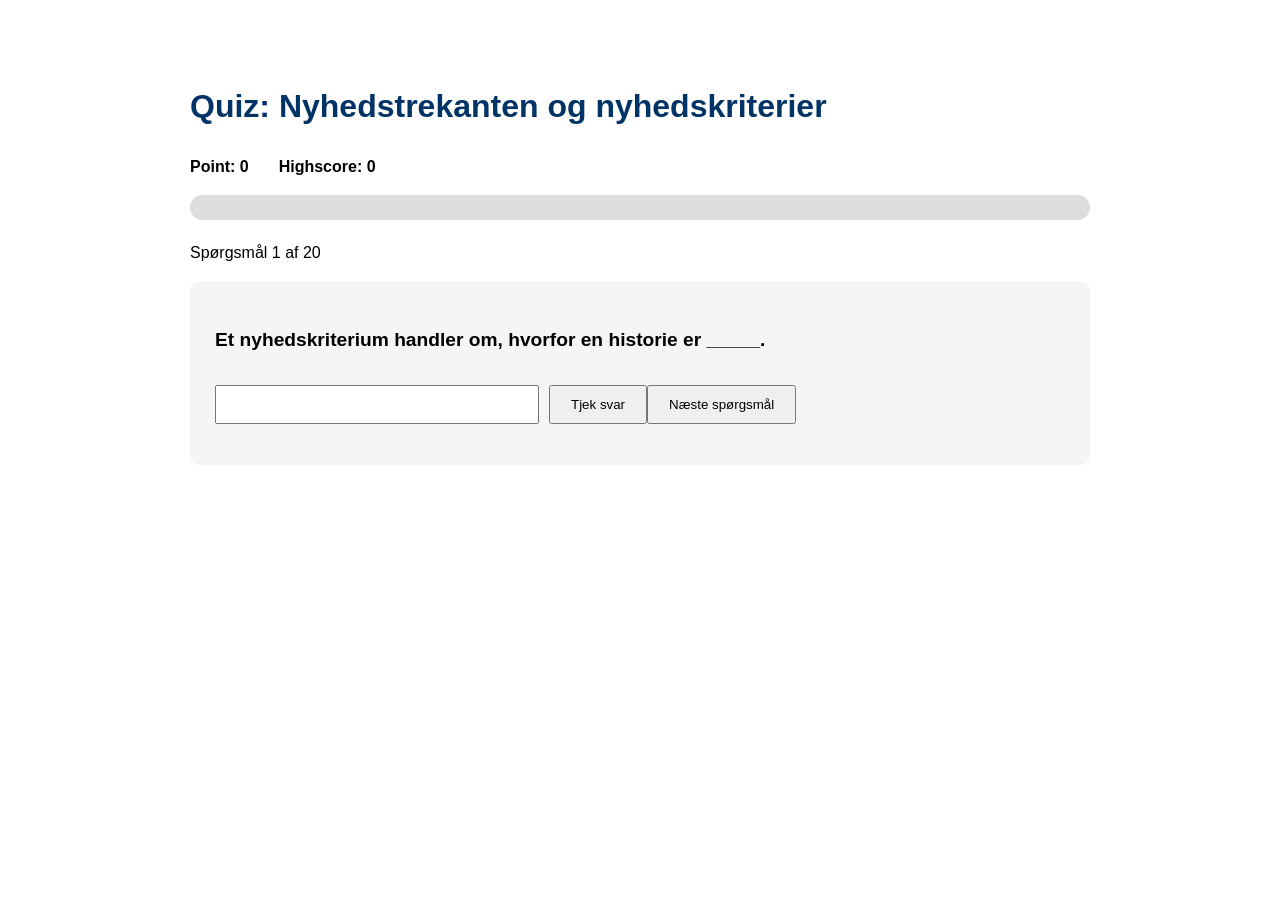
<file: Nyhedstrekanten_og_nyhedskriterier_quiz.html>
<!DOCTYPE html><html lang="da"><head><meta charset="UTF-8"><meta name="viewport" content="width=device-width,initial-scale=1"><title>Quiz: Nyhedstrekanten og nyhedskriterier</title><style>body{font-family:Arial,sans-serif;max-width:900px;margin:40px auto;padding:20px;line-height:1.6}h1{color:#003366}#questionBox{background:#f5f5f5;padding:25px;border-radius:10px}#question{font-size:1.2em;font-weight:bold}input{width:300px;padding:10px;margin-right:10px}button{padding:10px 20px;margin-top:10px;cursor:pointer}.correct{color:green}.wrong{color:red}#progressContainer{width:100%;height:25px;background:#ddd;border-radius:20px;margin-bottom:20px;overflow:hidden}#progressBar{height:100%;width:0%;background:#2e8b57;transition:.4s}.stats{display:flex;gap:30px;margin-bottom:15px;font-weight:bold}</style></head><body><h1>Quiz: Nyhedstrekanten og nyhedskriterier</h1><div class="stats"><div id="score">Point: 0</div><div id="highscore">Highscore: 0</div></div><div id="progressContainer"><div id="progressBar"></div></div><p id="progress"></p><div id="questionBox"><p id="question"></p><input type="text" id="answer" autocomplete="off"><button onclick="checkAnswer()">Tjek svar</button><button onclick="nextQuestion()">Næste spørgsmål</button><p id="feedback"></p></div><script>let questions=[
{question:'Den journalistiske model, hvor det vigtigste kommer først, kaldes nyheds_____.',answers:['trekanten','trekant'],hint:'Begynder med t.',explanation:'Nyhedstrekanten prioriterer den vigtigste information først.'},
{question:'I nyhedstrekanten står den vigtigste information i _____.',answers:['toppen'],hint:'Øverste del.',explanation:'Læseren får det vigtigste med det samme.'},
{question:'Hvem, hvad, hvor og hvornår kaldes ofte nyhedens _____.',answers:['grundoplysninger'],hint:'Basis-informationer.',explanation:'De centrale fakta præsenteres først.'},
{question:'Et nyhedskriterium handler om, hvorfor en historie er _____.',answers:['nyhed'],hint:'Samme ord som genren.',explanation:'Kriterierne afgør nyhedsværdi.'},
{question:'Når noget lige er sket, opfylder det kriteriet _____.',answers:['aktualitet'],hint:'Noget aktuelt.',explanation:'Aktualitet er et centralt nyhedskriterium.'},
{question:'Når en historie berører mange mennesker, kaldes kriteriet _____.',answers:['væsentlighed'],hint:'Noget vigtigt.',explanation:'Væsentlighed handler om betydning.'},
{question:'Når en begivenhed foregår tæt på læseren, kaldes kriteriet _____.',answers:['identifikation'],hint:'Læsere kan genkende sig selv.',explanation:'Nærhed og genkendelse øger interessen.'},
{question:'Kendte personer øger ofte kriteriet _____.',answers:['sensation'],hint:'Opsigtsvækkende.',explanation:'Kendte personer gør ofte historier mere bemærkelsesværdige.'},
{question:'Konflikter og uenigheder opfylder kriteriet _____.',answers:['konflikt'],hint:'Parterne er uenige.',explanation:'Konflikt skaber interesse.'},
{question:'Det nyhedskriterium der handler om det usædvanlige hedder _____.',answers:['sensation'],hint:'Opsigtsvækkende.',explanation:'Sensation handler om det overraskende.'},
{question:'I nyhedstrekanten kommer detaljer typisk til sidst i _____.',answers:['artiklen'],hint:'Teksten.',explanation:'De mindst vigtige oplysninger placeres nederst.'},
{question:'En kort og præcis begyndelse kaldes en _____.',answers:['indledning'],hint:'Første del af artiklen.',explanation:'Indledningen præsenterer historiens kerne.'},
{question:'Nyheder bygger primært på _____.',answers:['fakta'],hint:'Ikke holdninger.',explanation:'Nyhedsartikler skal være faktabaserede.'},
{question:'En person med særlig viden kaldes en _____kilde.',answers:['ekspert'],hint:'Fagperson.',explanation:'Ekspertkilder bidrager med viden.'},
{question:'En person der selv har oplevet begivenheden er en _____kilde.',answers:['erfarings'],hint:'Har oplevet det selv.',explanation:'Erfaringskilder fortæller om egne oplevelser.'},
{question:'Journalister forsøger at besvare hvem, hvad, hvor, hvornår og _____.',answers:['hvordan'],hint:'Starter med h.',explanation:'De klassiske nyhedsspørgsmål.'},
{question:'Hvis en historie påvirker mange danskere, har den høj _____.',answers:['væsentlighed'],hint:'Betydning.',explanation:'Jo større betydning, desto større nyhedsværdi.'},
{question:'Hvis læseren kan spejle sig i historien, er der høj _____.',answers:['identifikation'],hint:'Genkendelse.',explanation:'Læsere engageres af genkendelige historier.'},
{question:'Nyhedstrekanten sikrer, at det vigtigste kommer _____.',answers:['først'],hint:'Ikke sidst.',explanation:'Det væsentligste placeres først.'},
{question:'En historie om en minister vil ofte have høj _____.',answers:['sensation'],hint:'Kendt person.',explanation:'Magtfulde og kendte personer øger nyhedsværdien.'}
];questions.sort(()=>Math.random()-0.5);questions=questions.slice(0,20);let currentQuestion=0,score=0,attempts=0,answered=false;let highscore=localStorage.getItem('nyhedHighscore')||0;document.getElementById('highscore').textContent='Highscore: '+highscore;function loadQuestion(){attempts=0;answered=false;answer.value='';feedback.innerHTML='';question.textContent=questions[currentQuestion].question;progress.textContent='Spørgsmål '+(currentQuestion+1)+' af '+questions.length;progressBar.style.width=((currentQuestion)/questions.length*100)+'%';}function checkAnswer(){if(answered)return;attempts++;let a=answer.value.trim().toLowerCase();let q=questions[currentQuestion];if(q.answers.includes(a)){answered=true;score++;scoreEl.textContent='Point: '+score;feedback.innerHTML='<span class="correct">✔ Korrekt! </span>'+q.explanation;}else if(attempts>=3){answered=true;feedback.innerHTML='<span class="wrong">✘ Korrekt svar: </span><b>'+q.answers[0]+'</b>. '+q.explanation;}else{feedback.innerHTML='<span class="wrong">Forkert.</span> Tip: '+q.hint+' Forsøg: '+attempts+'/3';}}function nextQuestion(){currentQuestion++;if(currentQuestion>=questions.length){let p=Math.round(score/questions.length*100);document.body.innerHTML='<h1>Quiz afsluttet</h1><h2>'+score+' af '+questions.length+'</h2><h2>'+p+'%</h2><button onclick="location.reload()">Prøv igen</button>';return;}loadQuestion();}answer.addEventListener('keydown',e=>{if(e.key==='Enter')checkAnswer();});loadQuestion();</script></body></html>
</file>
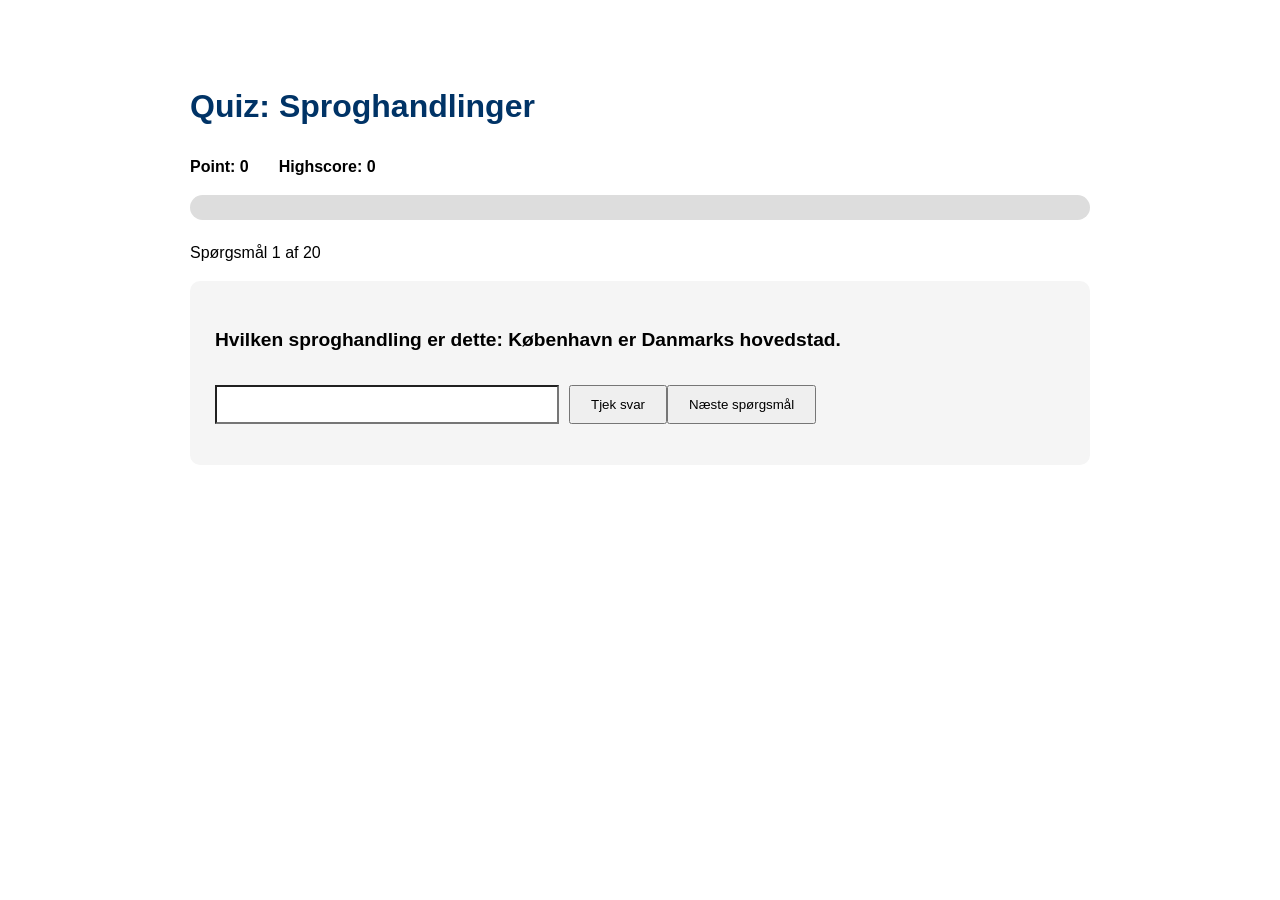
<file: Sproghandlinger_quiz_nem.html>
<!DOCTYPE html>
<html lang="da">
<head>
<meta charset="UTF-8">
<meta name="viewport" content="width=device-width,initial-scale=1">
<title>Quiz: Sproghandlinger</title>
<style>
body{font-family:Arial,sans-serif;max-width:900px;margin:40px auto;padding:20px;line-height:1.6}
h1{color:#003366}#questionBox{background:#f5f5f5;padding:25px;border-radius:10px}
#question{font-size:1.2em;font-weight:bold}input{width:320px;padding:10px;margin-right:10px}
button{padding:10px 20px;margin-top:10px;cursor:pointer}.correct{color:green}.wrong{color:red}
#progressContainer{width:100%;height:25px;background:#ddd;border-radius:20px;margin-bottom:20px;overflow:hidden}
#progressBar{height:100%;width:0%;background:#2e8b57;transition:.4s}.stats{display:flex;gap:30px;margin-bottom:15px;font-weight:bold}
</style></head><body>
<h1>Quiz: Sproghandlinger</h1>
<div class="stats"><div id="score">Point: 0</div><div id="highscore">Highscore: 0</div></div>
<div id="progressContainer"><div id="progressBar"></div></div>
<p id="progress"></p>
<div id="questionBox"><p id="question"></p><input type="text" id="answer" autocomplete="off"><button onclick="checkAnswer()">Tjek svar</button><button onclick="nextQuestion()">Næste spørgsmål</button><p id="feedback"></p></div>
<script>
let questions=[
{question:"Hvilken sproghandling er dette: København er Danmarks hovedstad.",answers:["informationsudvekslende"],hint:"Starter med informationsudvekslende.",explanation:" Sætningen giver information eller fakta."},
{question:"Hvilken sproghandling er dette: Luk vinduet.",answers:["handlingsregulerende"],hint:"Starter med handlingsregulerende.",explanation:" Sætningen forsøger at få nogen til at gøre noget."},
{question:"Hvilken sproghandling er dette: Jeg elsker pizza.",answers:["holdnings- og følelsesudtrykkende"],hint:"Starter med holdnings-.",explanation:" Sætningen udtrykker en holdning eller følelse."},
{question:"Hvilken sproghandling er dette: Jorden kredser om solen.",answers:["informationsudvekslende"],hint:"Starter med informationsudvekslende.",explanation:" Sætningen giver information eller fakta."},
{question:"Hvilken sproghandling er dette: Ræk mig lige bogen.",answers:["handlingsregulerende"],hint:"Starter med handlingsregulerende.",explanation:" Sætningen forsøger at få nogen til at gøre noget."},
{question:"Hvilken sproghandling er dette: Jeg er skuffet over resultatet.",answers:["holdnings- og følelsesudtrykkende"],hint:"Starter med holdnings-.",explanation:" Sætningen udtrykker en holdning eller følelse."},
{question:"Hvilken sproghandling er dette: Vand fryser ved 0 grader.",answers:["informationsudvekslende"],hint:"Starter med informationsudvekslende.",explanation:" Sætningen giver information eller fakta."},
{question:"Hvilken sproghandling er dette: Husk at aflevere opgaven.",answers:["handlingsregulerende"],hint:"Starter med handlingsregulerende.",explanation:" Sætningen forsøger at få nogen til at gøre noget."},
{question:"Hvilken sproghandling er dette: Jeg synes filmen var kedelig.",answers:["holdnings- og følelsesudtrykkende"],hint:"Starter med holdnings-.",explanation:" Sætningen udtrykker en holdning eller følelse."},
{question:"Hvilken sproghandling er dette: Der er 12 måneder på et år.",answers:["informationsudvekslende"],hint:"Starter med informationsudvekslende.",explanation:" Sætningen giver information eller fakta."},
{question:"Hvilken sproghandling er dette: Sæt dig ned.",answers:["handlingsregulerende"],hint:"Starter med handlingsregulerende.",explanation:" Sætningen forsøger at få nogen til at gøre noget."},
{question:"Hvilken sproghandling er dette: Jeg er glad i dag.",answers:["holdnings- og følelsesudtrykkende"],hint:"Starter med holdnings-.",explanation:" Sætningen udtrykker en holdning eller følelse."},
{question:"Hvilken sproghandling er dette: Paris er Frankrigs hovedstad.",answers:["informationsudvekslende"],hint:"Starter med informationsudvekslende.",explanation:" Sætningen giver information eller fakta."},
{question:"Hvilken sproghandling er dette: Tænd lyset.",answers:["handlingsregulerende"],hint:"Starter med handlingsregulerende.",explanation:" Sætningen forsøger at få nogen til at gøre noget."},
{question:"Hvilken sproghandling er dette: Jeg er nervøs for eksamen.",answers:["holdnings- og følelsesudtrykkende"],hint:"Starter med holdnings-.",explanation:" Sætningen udtrykker en holdning eller følelse."},
{question:"Hvilken sproghandling er dette: Mennesket har 206 knogler.",answers:["informationsudvekslende"],hint:"Starter med informationsudvekslende.",explanation:" Sætningen giver information eller fakta."},
{question:"Hvilken sproghandling er dette: Stop med at larme.",answers:["handlingsregulerende"],hint:"Starter med handlingsregulerende.",explanation:" Sætningen forsøger at få nogen til at gøre noget."},
{question:"Hvilken sproghandling er dette: Jeg er stolt af mit arbejde.",answers:["holdnings- og følelsesudtrykkende"],hint:"Starter med holdnings-.",explanation:" Sætningen udtrykker en holdning eller følelse."},
{question:"Hvilken sproghandling er dette: Solen står op i øst.",answers:["informationsudvekslende"],hint:"Starter med informationsudvekslende.",explanation:" Sætningen giver information eller fakta."},
{question:"Hvilken sproghandling er dette: Tag din jakke på.",answers:["handlingsregulerende"],hint:"Starter med handlingsregulerende.",explanation:" Sætningen forsøger at få nogen til at gøre noget."},
{question:"Hvilken sproghandling er dette: Det gør mig vred.",answers:["holdnings- og følelsesudtrykkende"],hint:"Starter med holdnings-.",explanation:" Sætningen udtrykker en holdning eller følelse."},
{question:"Hvilken sproghandling er dette: Danmark ligger i Europa.",answers:["informationsudvekslende"],hint:"Starter med informationsudvekslende.",explanation:" Sætningen giver information eller fakta."},
{question:"Hvilken sproghandling er dette: Kan du åbne døren?",answers:["handlingsregulerende"],hint:"Starter med handlingsregulerende.",explanation:" Sætningen forsøger at få nogen til at gøre noget."},
{question:"Hvilken sproghandling er dette: Jeg synes skolen burde starte senere.",answers:["holdnings- og følelsesudtrykkende"],hint:"Starter med holdnings-.",explanation:" Sætningen udtrykker en holdning eller følelse."},
{question:"Hvilken sproghandling er dette: Der findes otte planeter i Solsystemet.",answers:["informationsudvekslende"],hint:"Starter med informationsudvekslende.",explanation:" Sætningen giver information eller fakta."},
{question:"Hvilken sproghandling er dette: Sluk mobilen.",answers:["handlingsregulerende"],hint:"Starter med handlingsregulerende.",explanation:" Sætningen forsøger at få nogen til at gøre noget."},
{question:"Hvilken sproghandling er dette: Jeg elsker sommerferie.",answers:["holdnings- og følelsesudtrykkende"],hint:"Starter med holdnings-.",explanation:" Sætningen udtrykker en holdning eller følelse."},
{question:"Hvilken sproghandling er dette: Der er undervisning i lokale B12.",answers:["informationsudvekslende"],hint:"Starter med informationsudvekslende.",explanation:" Sætningen giver information eller fakta."},
{question:"Hvilken sproghandling er dette: Ræk hånden op.",answers:["handlingsregulerende"],hint:"Starter med handlingsregulerende.",explanation:" Sætningen forsøger at få nogen til at gøre noget."},
{question:"Hvilken sproghandling er dette: Jeg er bekymret for klimaet.",answers:["holdnings- og følelsesudtrykkende"],hint:"Starter med holdnings-.",explanation:" Sætningen udtrykker en holdning eller følelse."},
];
questions.sort(()=>Math.random()-0.5);questions=questions.slice(0,20);
let currentQuestion=0,score=0,attempts=0,answered=false;
let highscore=localStorage.getItem('sproghandlingHighscore')||0;
document.getElementById('highscore').textContent='Highscore: '+highscore;
function loadQuestion(){attempts=0;answered=false;answer.value='';answer.style.background='white';feedback.innerHTML='';question.textContent=questions[currentQuestion].question;progress.textContent='Spørgsmål '+(currentQuestion+1)+' af '+questions.length;progressBar.style.width=((currentQuestion)/questions.length*100)+'%';}
function checkAnswer(){if(answered)return;attempts++;let a=answer.value.trim().toLowerCase();let q=questions[currentQuestion];if(q.answers.includes(a)){answered=true;score++;scoreEl=document.getElementById('score');scoreEl.textContent='Point: '+score;answer.style.background='#d4ffd4';feedback.innerHTML="<span class='correct'>✔ Korrekt!</span>"+q.explanation;}else{answer.style.background='#ffd4d4';if(attempts>=3){feedback.innerHTML="<span class='wrong'>✘ Korrekt svar:</span> <b>"+q.answers[0]+"</b>"+q.explanation;answered=true;}else{feedback.innerHTML="<span class='wrong'>Forkert.</span> Tip: "+q.hint+' Forsøg: '+attempts+'/3';}}}
function nextQuestion(){currentQuestion++;if(currentQuestion>=questions.length){showResult();return;}loadQuestion();}
function showResult(){let procent=Math.round(score/questions.length*100);let v=procent>=90?'Ekspert':procent>=75?'Meget sikker':procent>=50?'På vej':'Behøver mere træning';if(score>highscore){localStorage.setItem('sproghandlingHighscore',score);}document.body.innerHTML='<h1>Quiz afsluttet</h1><h2>Resultat: '+score+' ud af '+questions.length+'</h2><h2>'+procent+'%</h2><h2>Niveau: '+v+'</h2><button onclick="location.reload()">Prøv igen</button>';}
answer.addEventListener('keydown',e=>{if(e.key==='Enter')checkAnswer();});loadQuestion();
</script></body></html>
</file>
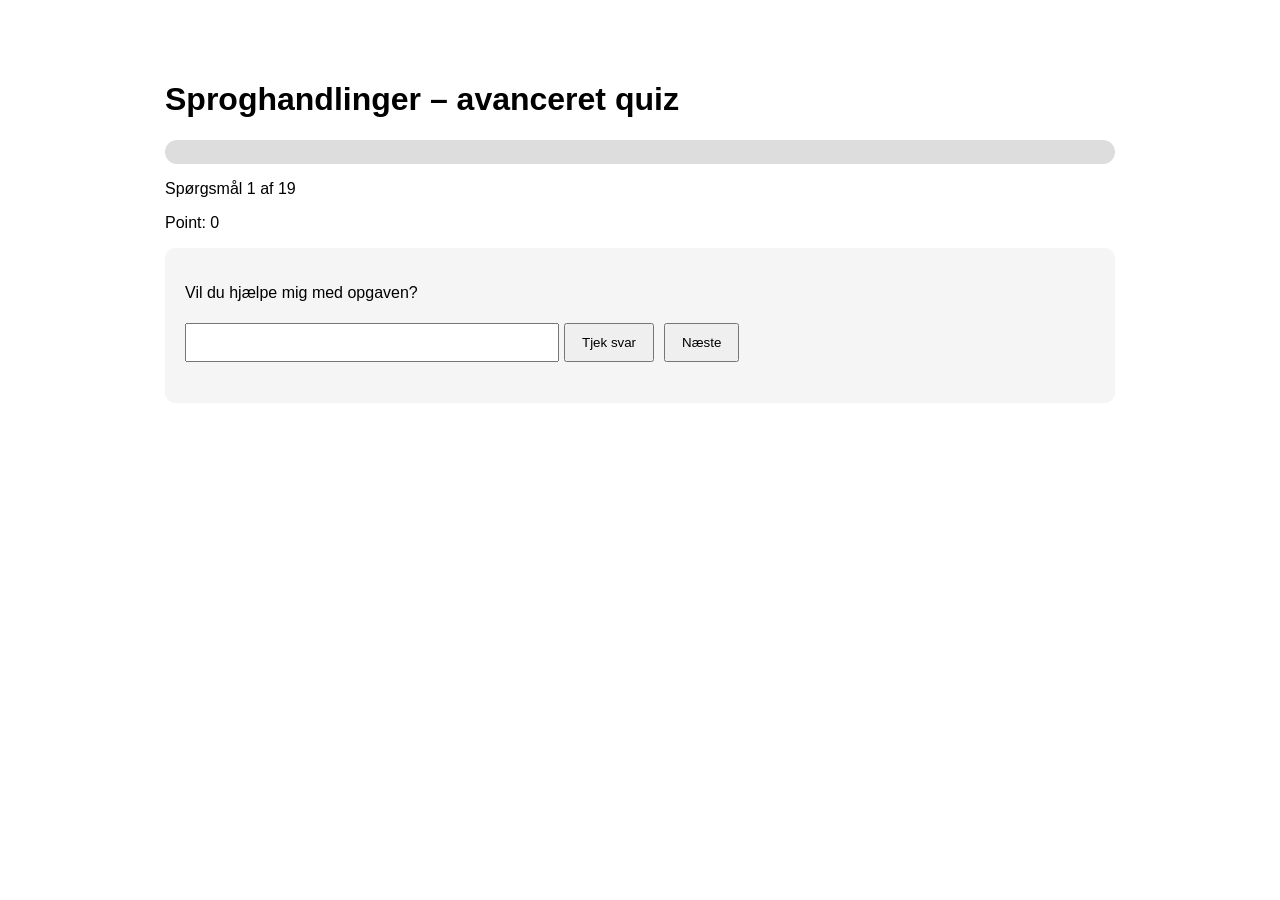
<file: Sproghandlinger_quiz_svaer.html>
<!DOCTYPE html><html lang="da"><head><meta charset="UTF-8"><meta name="viewport" content="width=device-width,initial-scale=1"><title>Sproghandlinger - Svær quiz</title><style>body{font-family:Arial,sans-serif;max-width:950px;margin:40px auto;padding:20px}#progressContainer{width:100%;height:24px;background:#ddd;border-radius:20px;overflow:hidden}#progressBar{height:100%;width:0;background:#2e8b57}.box{background:#f5f5f5;padding:20px;border-radius:10px}input{padding:10px;width:350px}button{padding:10px 16px;margin:5px}.correct{color:green}.wrong{color:#b00020}</style></head><body><h1>Sproghandlinger – avanceret quiz</h1><div id="progressContainer"><div id="progressBar"></div></div><p id="progress"></p><p id="score">Point: 0</p><div class="box"><p id="question"></p><input id="answer"><button onclick="checkAnswer()">Tjek svar</button><button onclick="nextQuestion()">Næste</button><p id="feedback"></p></div><script>
const questions=[
{q:'Vil du hjælpe mig med opgaven?',a:'handlingsregulerende',e:'Forsøger at få modtageren til at gøre noget.'},
{q:'Det ville være rart, hvis nogen åbnede vinduet.',a:'handlingsregulerende',e:'Indirekte opfordring.'},
{q:'Kan du ikke lige sende filen til mig?',a:'handlingsregulerende',e:'Anmodning om handling.'},
{q:'Jeg ville sætte pris på lidt hjælp.',a:'handlingsregulerende',e:'Indirekte ønske om handling.'},
{q:'Du bør læse teksten en gang til.',a:'handlingsregulerende',e:'Råd regulerer handling.'},
{q:'Må jeg bede jer dæmpe støjen?',a:'handlingsregulerende',e:'Opfordring til handling.'},
{q:'Vi forventer, at alle møder til tiden.',a:'handlingsregulerende',e:'Styrer adfærd.'},
{q:'Det er nok en god idé at gemme dokumentet.',a:'handlingsregulerende',e:'Anbefaling af handling.'},
{q:'Kunne vi få lidt mere ro?',a:'handlingsregulerende',e:'Indirekte opfordring.'},
{q:'Rapporten blev afleveret fredag klokken 14.',a:'informationsudvekslende',e:'Oplyser et forhold.'},
{q:'Der er 98 kommuner i Danmark.',a:'informationsudvekslende',e:'Faktuel information.'},
{q:'Mødet varer to timer.',a:'informationsudvekslende',e:'Oplysning.'},
{q:'Skolen blev grundlagt i 1968.',a:'informationsudvekslende',e:'Fakta.'},
{q:'Toget afgår fra spor 4.',a:'informationsudvekslende',e:'Information.'},
{q:'Jeg synes, det er den bedste løsning.',a:'holdnings- og følelsesudtrykkende',e:'Udtrykker holdning.'},
{q:'Jeg er bekymret for udviklingen.',a:'holdnings- og følelsesudtrykkende',e:'Udtrykker følelse.'},
{q:'Det gør mig virkelig stolt.',a:'holdnings- og følelsesudtrykkende',e:'Udtrykker følelse.'},
{q:'Efter min mening burde reglerne ændres.',a:'holdnings- og følelsesudtrykkende',e:'Udtrykker holdning.'},
{q:'Jeg elsker at arbejde i grupper.',a:'holdnings- og følelsesudtrykkende',e:'Udtrykker følelse/holdning.'}
];
questions.sort(()=>Math.random()-0.5);let i=0,s=0,aTry=0,done=false;
function load(){document.getElementById('question').textContent=questions[i].q;progress.textContent=`Spørgsmål ${i+1} af ${questions.length}`;progressBar.style.width=(i/questions.length*100)+'%';answer.value='';feedback.innerHTML='';aTry=0;done=false;}
function checkAnswer(){if(done)return;const r=answer.value.trim().toLowerCase();if(r===questions[i].a){s++;score.textContent='Point: '+s;feedback.innerHTML='<span class="correct">Korrekt.</span> '+questions[i].e;done=true;}else{aTry++;if(aTry>=3){feedback.innerHTML='<span class="wrong">Forkert.</span> Korrekt svar: '+questions[i].a+'. '+questions[i].e;done=true;}else feedback.innerHTML='Prøv igen.';}}
function nextQuestion(){i++;if(i>=questions.length){document.body.innerHTML='<h1>Færdig</h1><h2>Score: '+s+'/'+questions.length+'</h2>';return;}load();}
load();
</script></body></html>
</file>
<file: css/style.css>
*{
    box-sizing:border-box;
}

body{
    font-family:Segoe UI, Arial, sans-serif;
    margin:0;
    background:#f5f7fa;
    color:#333;
}

.hero{
    background:#003366;
    color:white;
    text-align:center;
    padding:60px 20px;
}

.hero h1{
    margin-bottom:15px;
}

.btn{
    display:inline-block;
    margin-top:20px;
    background:#ffb000;
    color:black;
    text-decoration:none;
    padding:12px 24px;
    border-radius:8px;
    font-weight:bold;
}

main{
    max-width:1200px;
    margin:auto;
    padding:30px;
}

.cards{
    display:grid;
    grid-template-columns:repeat(auto-fit,minmax(250px,1fr));
    gap:20px;
}

.card{
    background:white;
    padding:20px;
    border-radius:12px;
    text-decoration:none;
    color:#333;
    box-shadow:0 3px 8px rgba(0,0,0,0.1);
    transition:0.2s;
}

.card:hover{
    transform:translateY(-4px);
}

footer{
    text-align:center;
    padding:20px;
    margin-top:40px;
}

nav {
    background: #003366;
    padding: 12px;
}

nav a {
    color: white;
    text-decoration: none;
    margin-right: 20px;
    font-weight: bold;
}

nav a:hover {
    text-decoration: underline;
}
.flashcard {
    background: #f0f0f0;
    padding: 30px;
    cursor: pointer;
    border-radius: 10px;
    margin: 10px 0;
}

.flashcard .back {
    display: none;
}

.flashcard.flipped .front {
    display: none;
}

.flashcard.flipped .back {
    display: block;
}

.drag-item {
    background: #003366;
    color: white;
    padding: 10px;
    width: 150px;
    margin: 10px 0;
    cursor: move;
}

.drop-zone {
    border: 2px dashed #666;
    padding: 20px;
    margin: 10px 0;
}
.sorteringsområde {
    display: flex;
    gap: 20px;
    margin-bottom: 30px;
}

.kategori {
    flex: 1;
    min-height: 250px;
    border: 3px dashed #999;
    border-radius: 10px;
    padding: 15px;
    background: #f8f8f8;
}

.kategori h3 {
    text-align: center;
}

.kortområde {
    display: flex;
    gap: 10px;
    flex-wrap: wrap;
}

.kort {
    background: #003366;
    color: white;
    padding: 10px;
    border-radius: 8px;
    cursor: move;
    user-select: none;
}

.success {
    color: green;
    font-size: 1.2em;
    font-weight: bold;
    margin-top: 20px;
}

.tekstboks {
    padding: 20px;
    background: #f5f5f5;
    border-radius: 10px;
    margin: 15px 0;
    line-height: 1.8;
}

.klikbart {
    cursor: pointer;
    padding: 2px 4px;
}

.korrekt {
    background: #b7f0b7;
}

.forkert {
    background: #ffb7b7;
}
</file>
